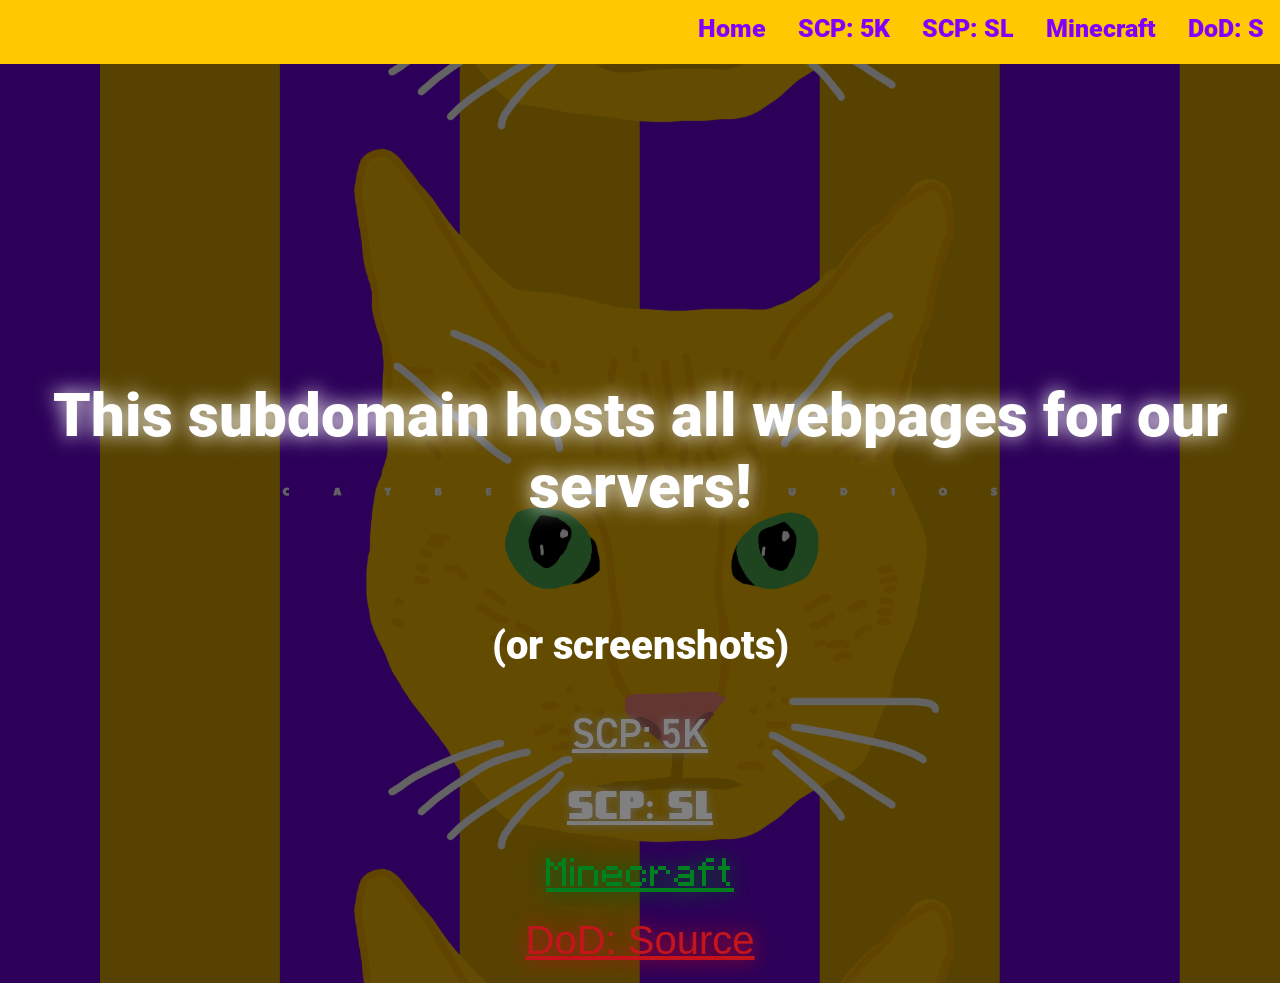
<file: index.html>
<head>
    <meta charset="utf-8" />
    <meta name="viewport" content="width=device-width, initial-scale=1" />
    <title>Servers</title>
    <link rel="icon" type="image/x-icon" href="img/ctbm/favicon.png">
    <link rel="stylesheet" href="index.css">
    <script src="/index.js"></script>
    <script src="/jquery.js"></script>
</head>
<body>
    <div id="indexdiv">
        <p class="heading" id="indexheading">This subdomain hosts all webpages for our servers!</p>
        <p>(or screenshots)</p>
        <a href="./scp5k" class="link" id="SCP5Klink">SCP: 5K</a>
        <a href="./scpsl" class="link" id="SCPSLlink">SCP: SL</a>
        <a href="./minecraft" class="link" id="MClink">Minecraft</a>
        <a href="./dods" class="link" id="DODSlink">DoD: Source</a>
    </div>
</body>
</file>
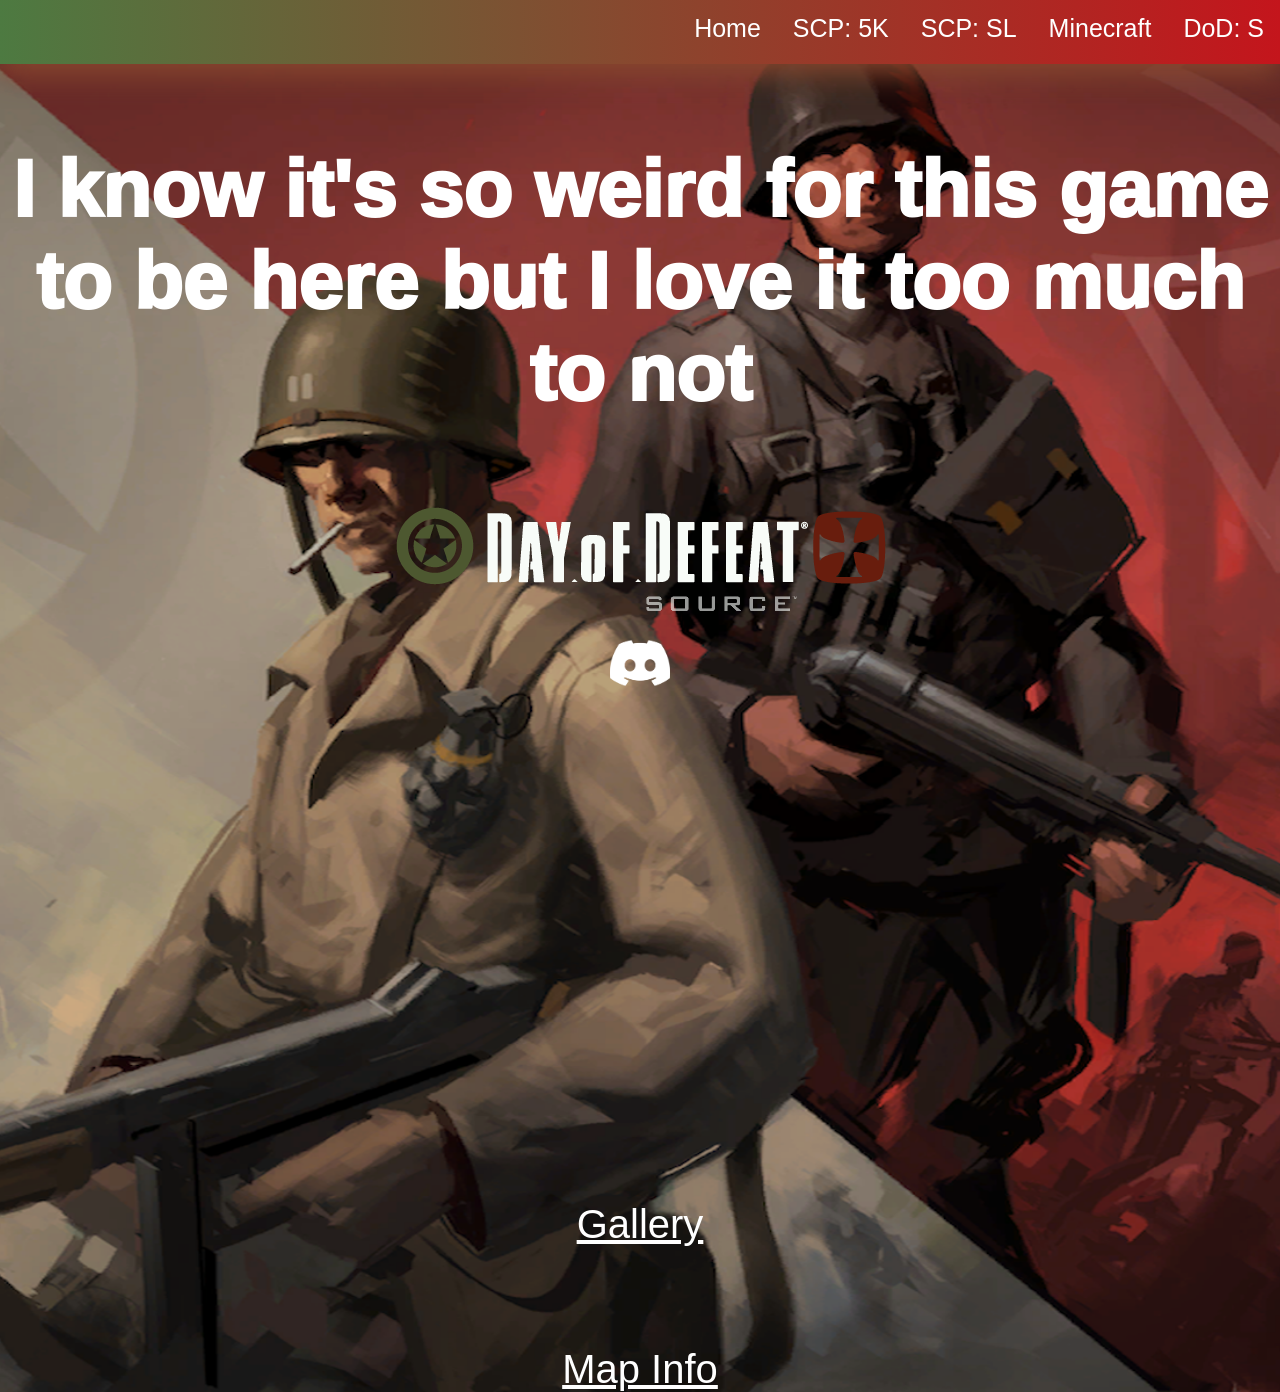
<file: dods/index.html>
<head>
    <meta charset="utf-8" />
    <meta name="viewport" content="width=device-width, initial-scale=1" />
    <title>CTBM DoD: Source - Home</title>
    <link rel="icon" type="image/x-icon" href="/img/favicon.png">
    <link rel="stylesheet" href="index.css">
    <script src="/index.js"></script>
    <script src="/jquery.js"></script>
    <meta content="https://raw.githubusercontent.com/Catbeam-Studios/servers.catbeam.net/main/dods/img/gallery/they got shovels!.jpg" property="og:image">
    <meta content="Catbeam DoD: Source" property="og:title">
    <meta content="#4D7A41" name="theme-color" data-react-helmet="true"/>
    <meta content="summary_large_image" name="twitter:card"/>
</head>
<body>
    <p class="heading">I know it's so weird for this game to be here but I love it too much to not</p>
    <img id="logo" src="img/Logo.png">

    <div class="sociallinkcontainer">
        <a class="a" target="_blank" href="https://discord.com/invite/62QBGv2Kzm">
            <img class="sociallink" src="/img/socials/Discord.png">
        </a>
    </div>
    <iframe 
        id="discordwidget" 
        src="https://discord.com/widget?id=945036989772726282&theme=dark" 
        allowtransparency="true" 
        frameborder="0" 
        sandbox="allow-popups allow-popups-to-escape-sandbox allow-same-origin allow-scripts">
    </iframe>
    <br><br><br>
    <a class="a" href="./gallery" class="heading" id="gallery">Gallery</a>
    <a class="a" href="./maps" class="heading" id="maps">Map Info</a>
</body>
</file>
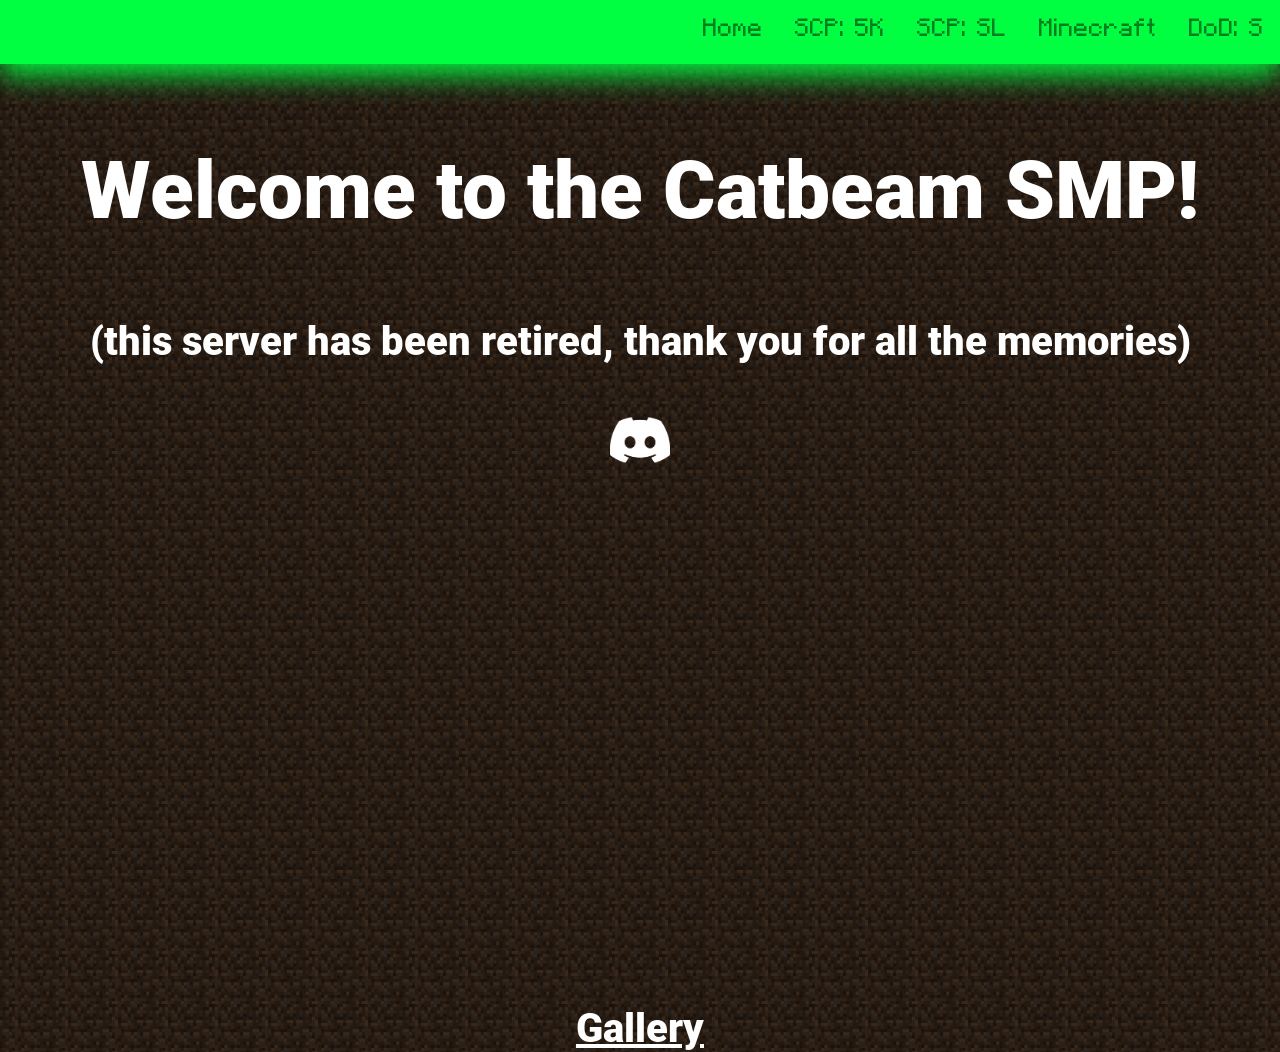
<file: minecraft/index.html>
<head>
    <meta charset="utf-8" />
    <meta name="viewport" content="width=device-width, initial-scale=1" />
    <title>Catbeam SMP - Home</title>
    <link rel="icon" type="image/x-icon" href="/img/favicon.png">
    <link rel="stylesheet" href="/minecraft/index.css">
    <script src="/index.js"></script>
    <script src="/jquery.js"></script>
    <meta content="https://raw.githubusercontent.com/Catbeam-Studios/servers.catbeam.net/main/minecraft/img/gallery/%5Bs1%5D%20the%20stringinator%209000%20iteration%202.png" property="og:image">
    <meta content="Catbeam SMP" property="og:title">
    <meta content="#00FF40" name="theme-color" data-react-helmet="true"/>
    <meta content="summary_large_image" name="twitter:card"/>
</head>
<body>
    <p class="heading">Welcome to the Catbeam SMP!</p>
    <p>(this server has been retired, thank you for all the memories)</p>

    <div class="sociallinkcontainer">
        <a class="a" target="_blank" href="https://discord.com/invite/62QBGv2Kzm">
            <img class="sociallink" src="/img/socials/Discord.png">
        </a>
    </div>
    <iframe 
        id="discordwidget" 
        src="https://discord.com/widget?id=945036989772726282&theme=dark" 
        allowtransparency="true" 
        frameborder="0" 
        sandbox="allow-popups allow-popups-to-escape-sandbox allow-same-origin allow-scripts">
    </iframe>
    <p class="heading"></p>
    <a class="a" href="./gallery" class="heading" id="gallery">Gallery</a>
</body>
</file>
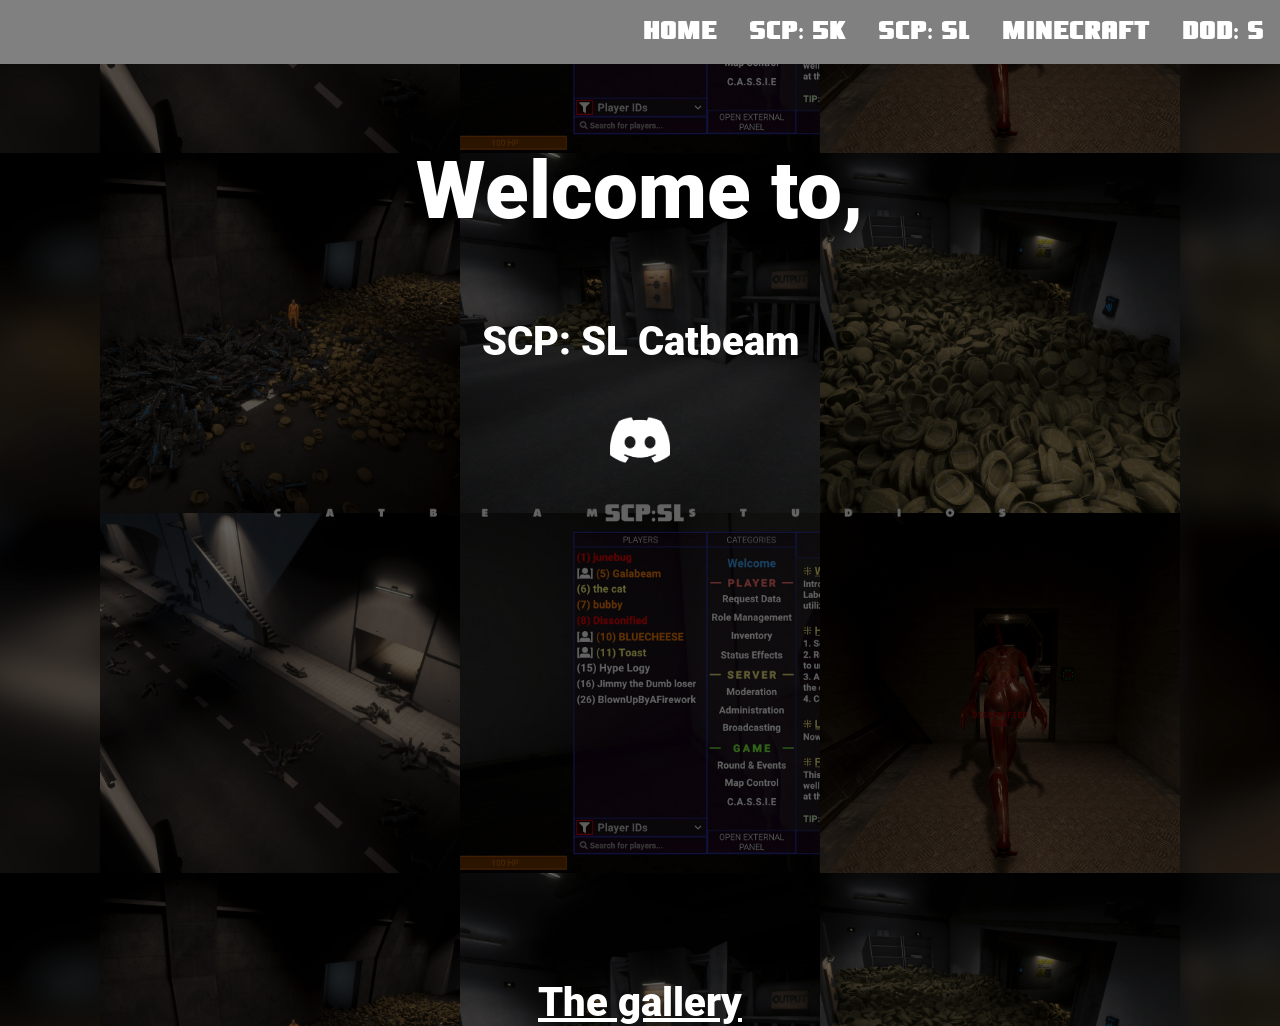
<file: scpsl/index.html>
<head>
    <meta charset="utf-8" />
    <meta name="viewport" content="width=device-width, initial-scale=1" />
    <title>CTBM SCP: SL - Home</title>
    <link rel="icon" type="image/x-icon" href="/img/favicon.png">
    <link rel="stylesheet" href="/scpsl/index.css">
    <script src="/index.js"></script>
    <script src="/jquery.js"></script>
    <meta content="https://raw.githubusercontent.com/Catbeam-Studios/servers.catbeam.net/main/scpsl/img/gallery/mf%20when.gif" property="og:image">
    <meta content="Catbeam SCP: SL" property="og:title">
    <meta content="#808080" name="theme-color" data-react-helmet="true"/>
    <meta content="summary_large_image" name="twitter:card"/>
</head>
<body>
    <p class="heading">Welcome to,</p>
    <p>SCP: SL Catbeam</p>
    <!--<div id="ipcontainer">
        <p onclick="openSCPSL()" title="This opens SCP: SL!" id="ip">scpsl.catbeam.net</p>
    </div>-->

    <div class="sociallinkcontainer">
        <a class="a" target="_blank" href="https://discord.com/invite/62QBGv2Kzm">
            <img class="sociallink" src="/img/socials/Discord.png">
        </a>
    </div>
    <iframe 
        id="discordwidget" 
        src="https://discord.com/widget?id=945036989772726282&theme=dark" 
        allowtransparency="true" 
        frameborder="0" 
        sandbox="allow-popups allow-popups-to-escape-sandbox allow-same-origin allow-scripts">
    </iframe>
    <!--<p class="heading">Testing server (everybody gets O5)</p>
    <div id="ipcontainer">
        <p onclick="openSCPSL()" style="width: 20ex;" title="This opens SCP: SL!" id="ip">scpsl.catbeam.net:6666</p>
    </div>-->
    <br><br><br>
    <a class="a" href="./gallery" class="heading" id="gallery">The gallery</a>
</body>
</file>
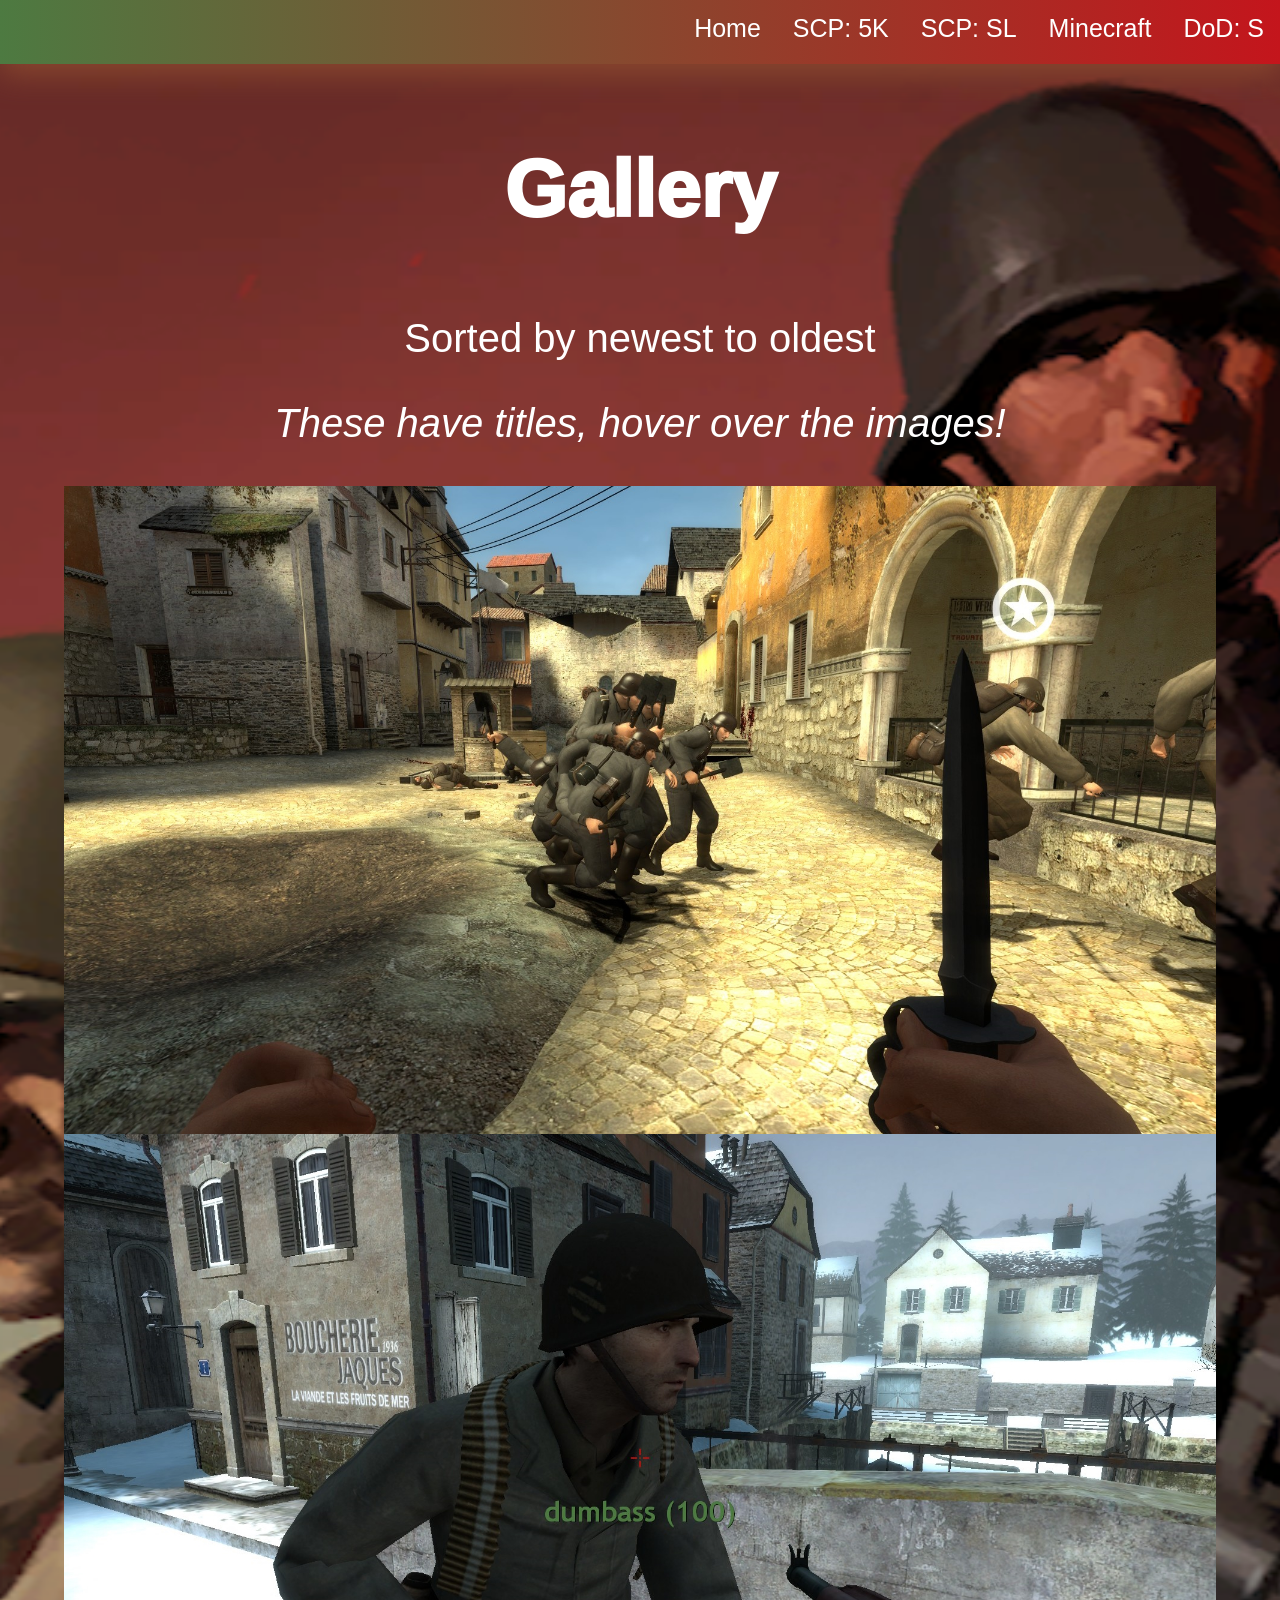
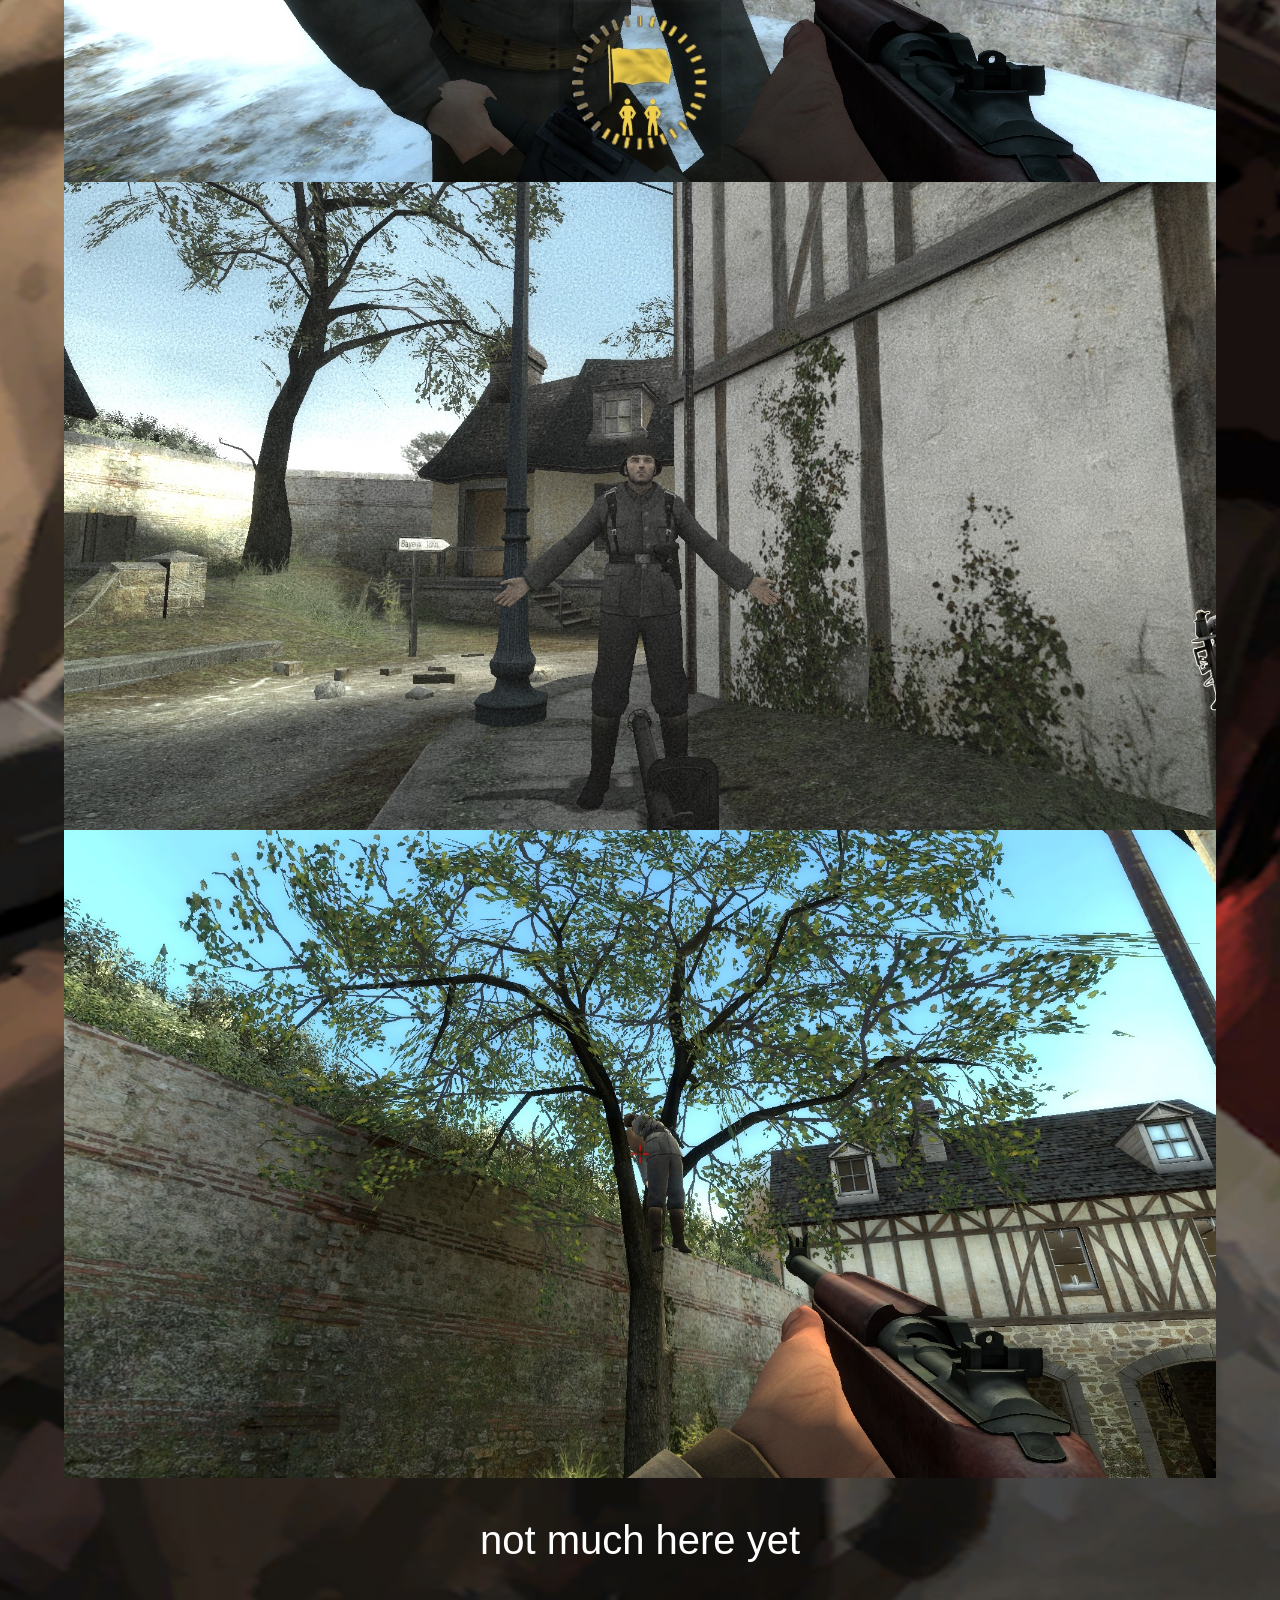
<file: dods/gallery.html>
<head>
    <meta charset="utf-8" />
    <meta name="viewport" content="width=device-width, initial-scale=1" />
    <title>CTBM DoD: Source - Gallery</title>
    <link rel="icon" type="image/x-icon" href="/img/favicon.png">
    <link rel="stylesheet" href="index.css">
    <script src="/index.js"></script>
    <script src="/jquery.js"></script>
    <meta content="https://raw.githubusercontent.com/Catbeam-Studios/servers.catbeam.net/main/dods/img/gallery/they got shovels!.jpg" property="og:image">
    <meta content="Catbeam DoD: Source" property="og:title">
    <meta content="#4D7A41" name="theme-color" data-react-helmet="true"/>
    <meta content="summary_large_image" name="twitter:card"/>
</head>
<body>
    <p class="heading">Gallery</p>
    <p>Sorted by newest to oldest</p>
    <p><i>These have titles, hover over the images!</i></p>
    <div id="galleryContainer">
        <img title="they got shovels!" class="galimg" src="img/gallery/they got shovels!.jpg">
        <img title="my buddy dumbass here" class="galimg" src="img/gallery/my buddy dumbass here.jpg">
        <img title="a-pose" class="galimg" src="img/gallery/a-pose.jpg">
        <img title="treebound" class="galimg" src="img/gallery/treebound.jpg">
    </div>
    <p>not much here yet</p>
</body>
</file>
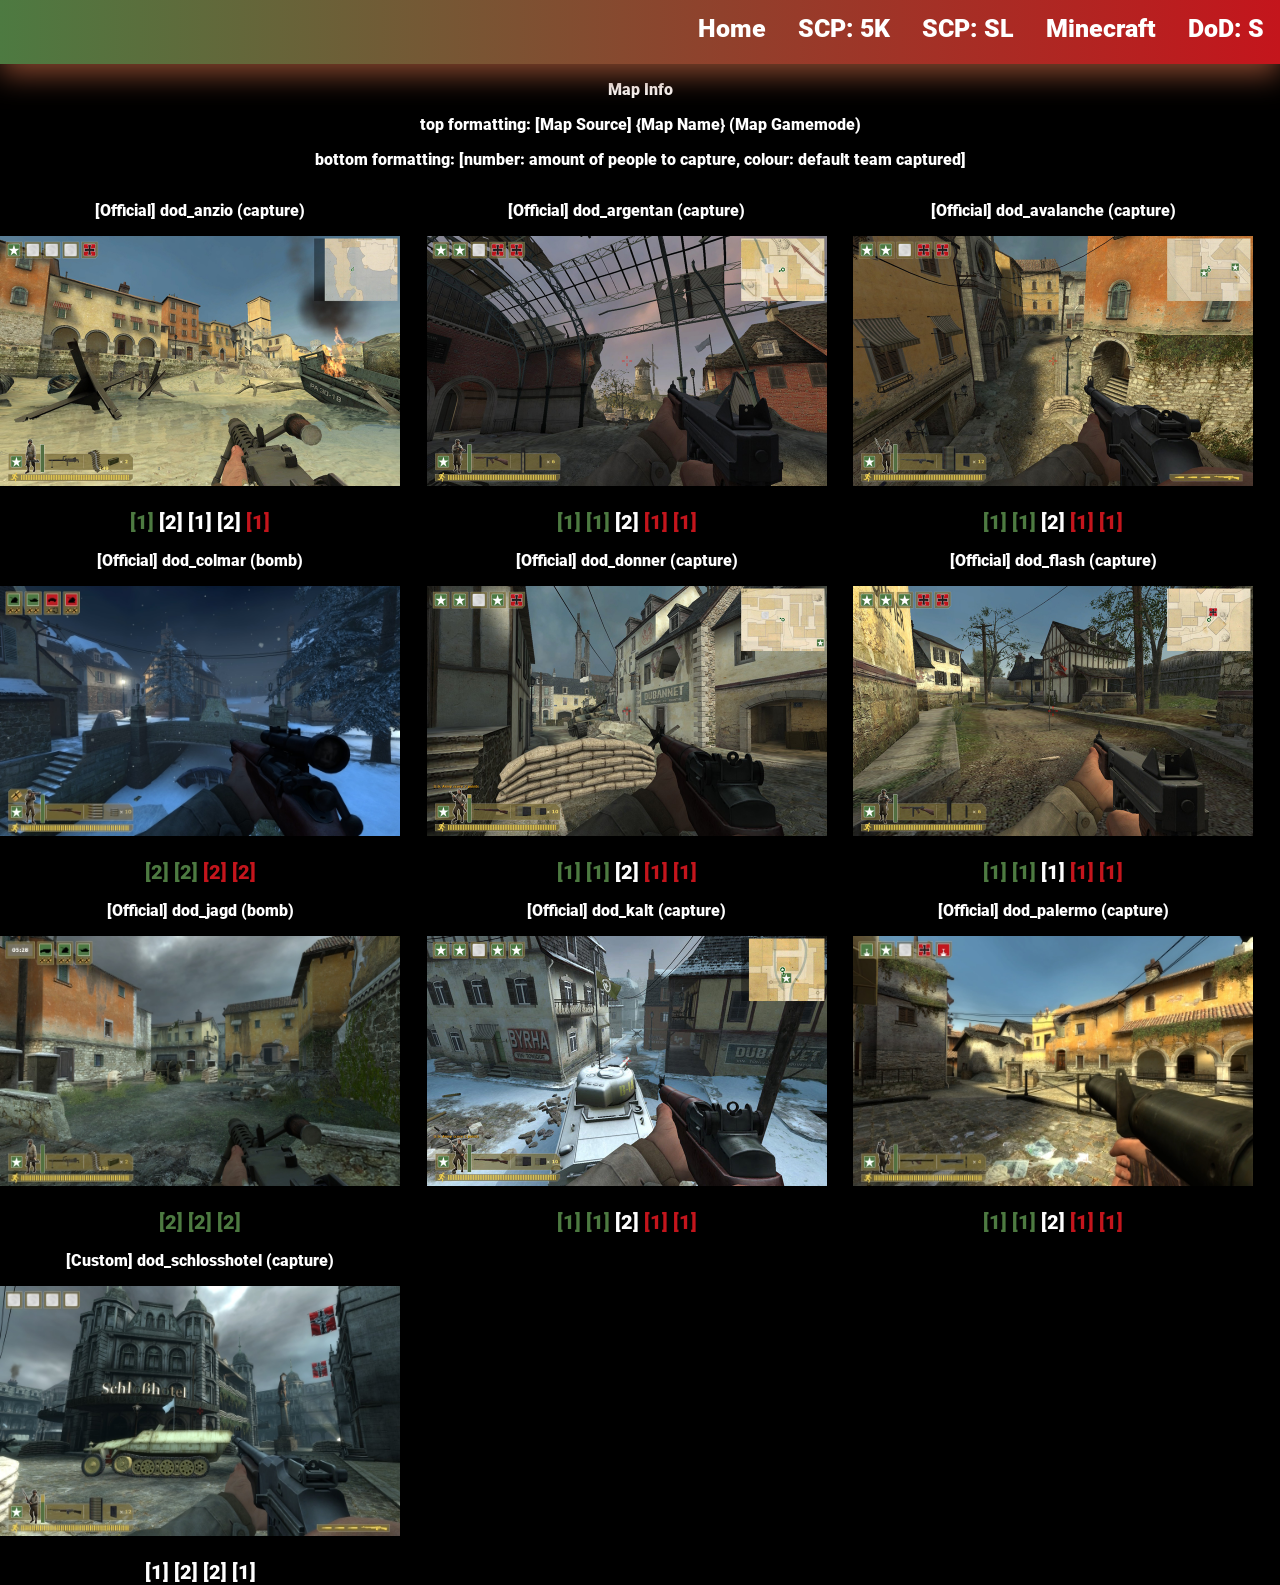
<file: dods/maps.html>
<!DOCTYPE html>
<head>
    <meta charset="utf-8">
    <meta name="viewport" content="width=device-width, initial-scale=1" />
    <title>CTBM DoD: Source - Map Info</title>
    <link rel="icon" type="image/x-icon" href="/img/favicon.png">
    <link rel="stylesheet" href="maps.css">
    <script src="/index.js"></script>
    <script src="/jquery.js"></script>
    <meta content="https://raw.githubusercontent.com/Catbeam-Studios/servers.catbeam.net/main/dods/img/gallery/they got shovels!.jpg" property="og:image">
    <meta content="Catbeam DoD: Source" property="og:title">
    <meta content="#4D7A41" name="theme-color" data-react-helmet="true"/>
    <meta content="summary_large_image" name="twitter:card"/>
</head>
<body>
    <p style="width: 100%; text-align: center;"><b>Map Info</b></p>
    <p style="width: 100%; text-align: center;">top formatting: [Map Source] {Map Name} (Map Gamemode)</p>
    <p style="width: 100%; text-align: center;">bottom formatting: [number: amount of people to capture, colour: default team captured]</p>
    <div class="gridcontainer">
        <div class="gridobject">
            <p>[Official] dod_anzio (capture)</p>
            <img src="img/maps/dod_anzio.jpg">
            <p class="poilayout">
                <span style="color:#4D7A41">[1]</span> 
                [2] [1] [2] 
                <span style="color:#C4151C">[1]</span>
            </p>
        </div class="gridobject">
        <div class="gridobject">
            <p>[Official] dod_argentan (capture)</p>
            <img src="img/maps/dod_argentan.jpg">
            <p class="poilayout">
                <span style="color:#4D7A41">[1]</span> 
                <span style="color:#4D7A41">[1]</span> 
                [2]
                <span style="color:#C4151C">[1]</span> 
                <span style="color:#C4151C">[1]</span>
            </p>
        </div>
        <div class="gridobject">
            <p>[Official] dod_avalanche (capture)</p>
            <img src="img/maps/dod_avalanche.jpg">
            <p class="poilayout">
                <span style="color:#4D7A41">[1]</span> 
                <span style="color:#4D7A41">[1]</span> 
                [2]
                <span style="color:#C4151C">[1]</span> 
                <span style="color:#C4151C">[1]</span>
            </p>
        </div>
        <div class="gridobject">
            <p>[Official] dod_colmar (bomb)</p>
            <img src="img/maps/dod_colmar.jpg">
            <p class="poilayout">
                <span style="color:#4D7A41">[2]</span> 
                <span style="color:#4D7A41">[2]</span> 
                <span style="color:#C4151C">[2]</span> 
                <span style="color:#C4151C">[2]</span>
            </p>
        </div>
        <div class="gridobject">
            <p>[Official] dod_donner (capture)</p>
            <img src="img/maps/dod_donner.jpg">
            <p class="poilayout">
                <span style="color:#4D7A41">[1]</span> 
                <span style="color:#4D7A41">[1]</span> 
                [2]
                <span style="color:#C4151C">[1]</span> 
                <span style="color:#C4151C">[1]</span>
            </p>
        </div>
        <div class="gridobject">
            <p>[Official] dod_flash (capture)</p>
            <img src="img/maps/dod_flash.jpg">
            <p class="poilayout">
                <span style="color:#4D7A41">[1]</span> 
                <span style="color:#4D7A41">[1]</span> 
                [1]
                <span style="color:#C4151C">[1]</span> 
                <span style="color:#C4151C">[1]</span>
            </p>
        </div>
        <div class="gridobject">
            <p>[Official] dod_jagd (bomb)</p>
            <img src="img/maps/dod_jagd.jpg">
            <p class="poilayout">
                <span style="color:#4D7A41">[2]</span> 
                <span style="color:#4D7A41">[2]</span> 
                <span style="color:#4D7A41">[2]</span>
            </p>
        </div>
        <div class="gridobject">
            <p>[Official] dod_kalt (capture)</p>
            <img src="img/maps/dod_kalt.jpg">
            <p class="poilayout">
                <span style="color:#4D7A41">[1]</span> 
                <span style="color:#4D7A41">[1]</span> 
                [2]
                <span style="color:#C4151C">[1]</span> 
                <span style="color:#C4151C">[1]</span>
            </p>
        </div>
        <div class="gridobject">
            <p>[Official] dod_palermo (capture)</p>
            <img src="img/maps/dod_palermo.jpg">
            <p class="poilayout">
                <span style="color:#4D7A41">[1]</span> 
                <span style="color:#4D7A41">[1]</span> 
                [2]
                <span style="color:#C4151C">[1]</span> 
                <span style="color:#C4151C">[1]</span>
            </p>
        </div>
        <div class="gridobject">
            <p>[Custom] dod_schlosshotel (capture)</p>
            <img src="img/maps/dod_schlosshotel.jpg">
            <p class="poilayout">
                [1] [2] [2] [1]
            </p>
        </div>
    </div>
</body>
</file>
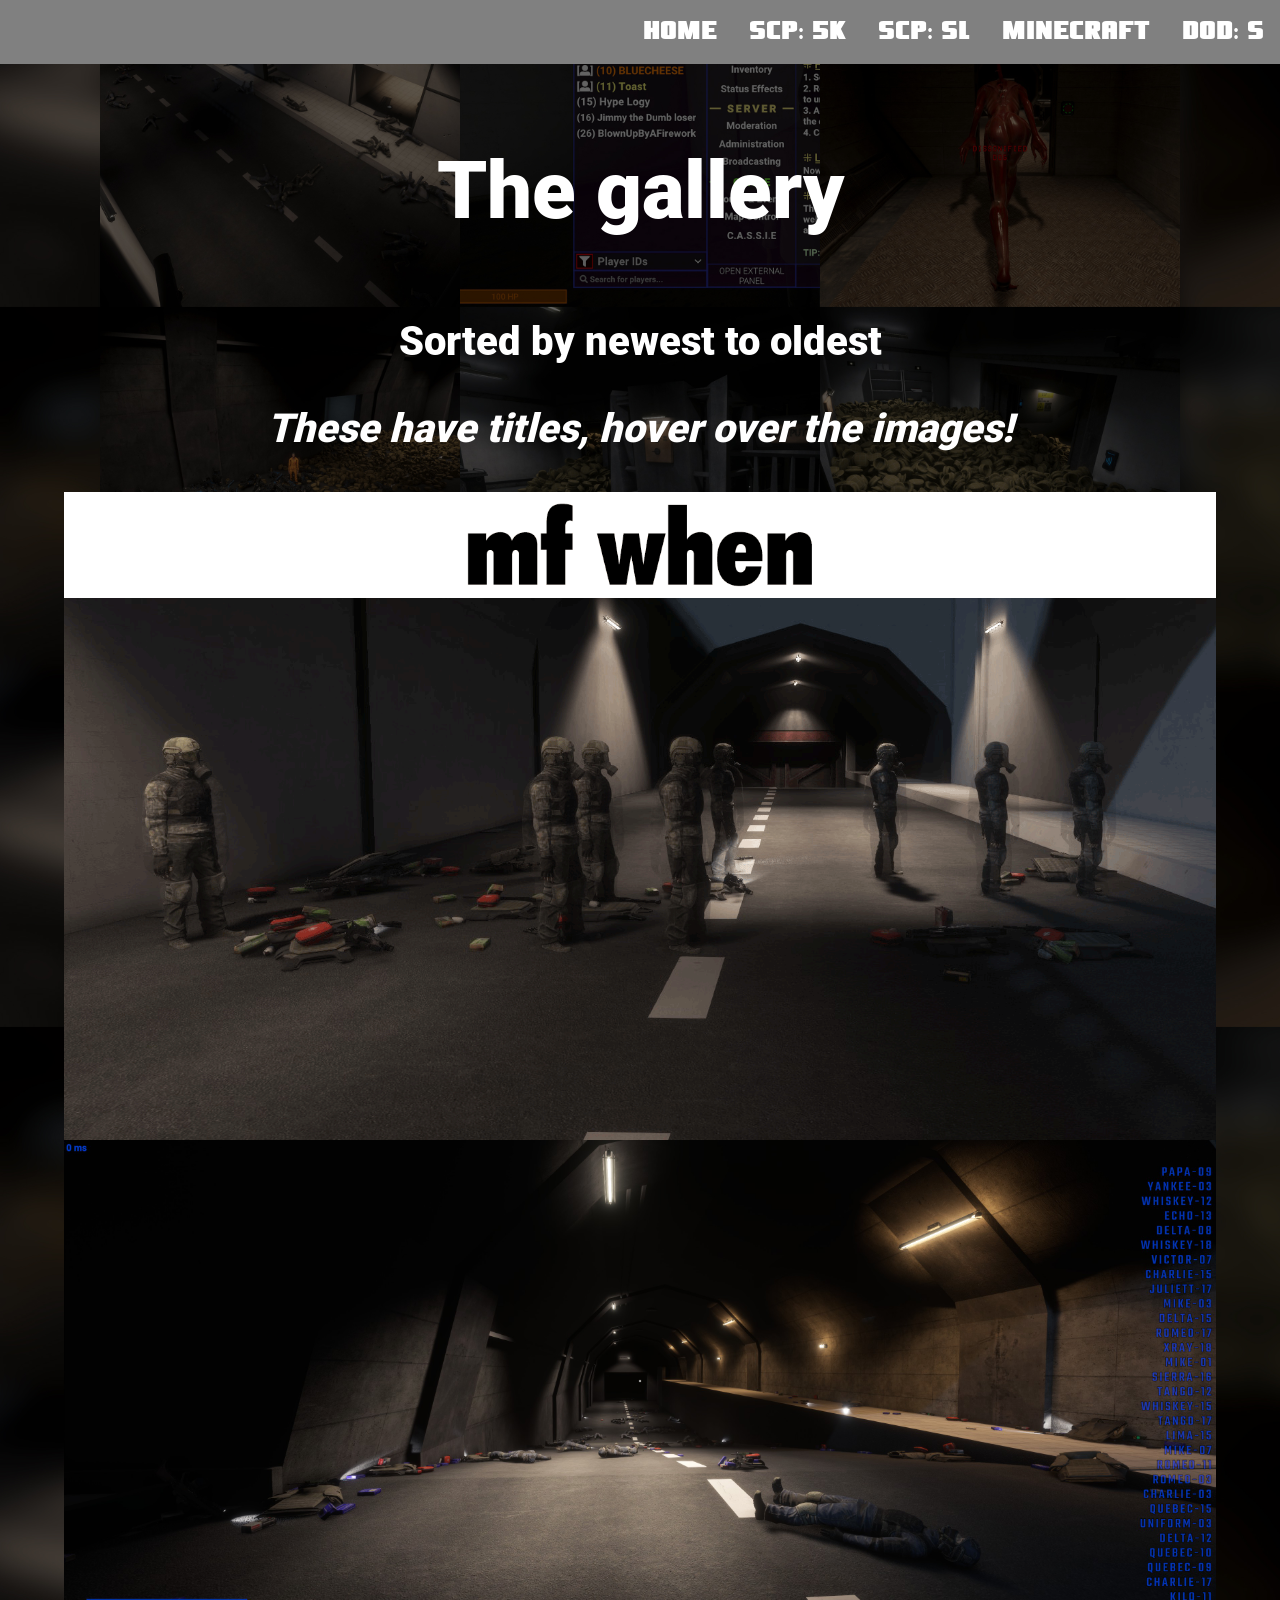
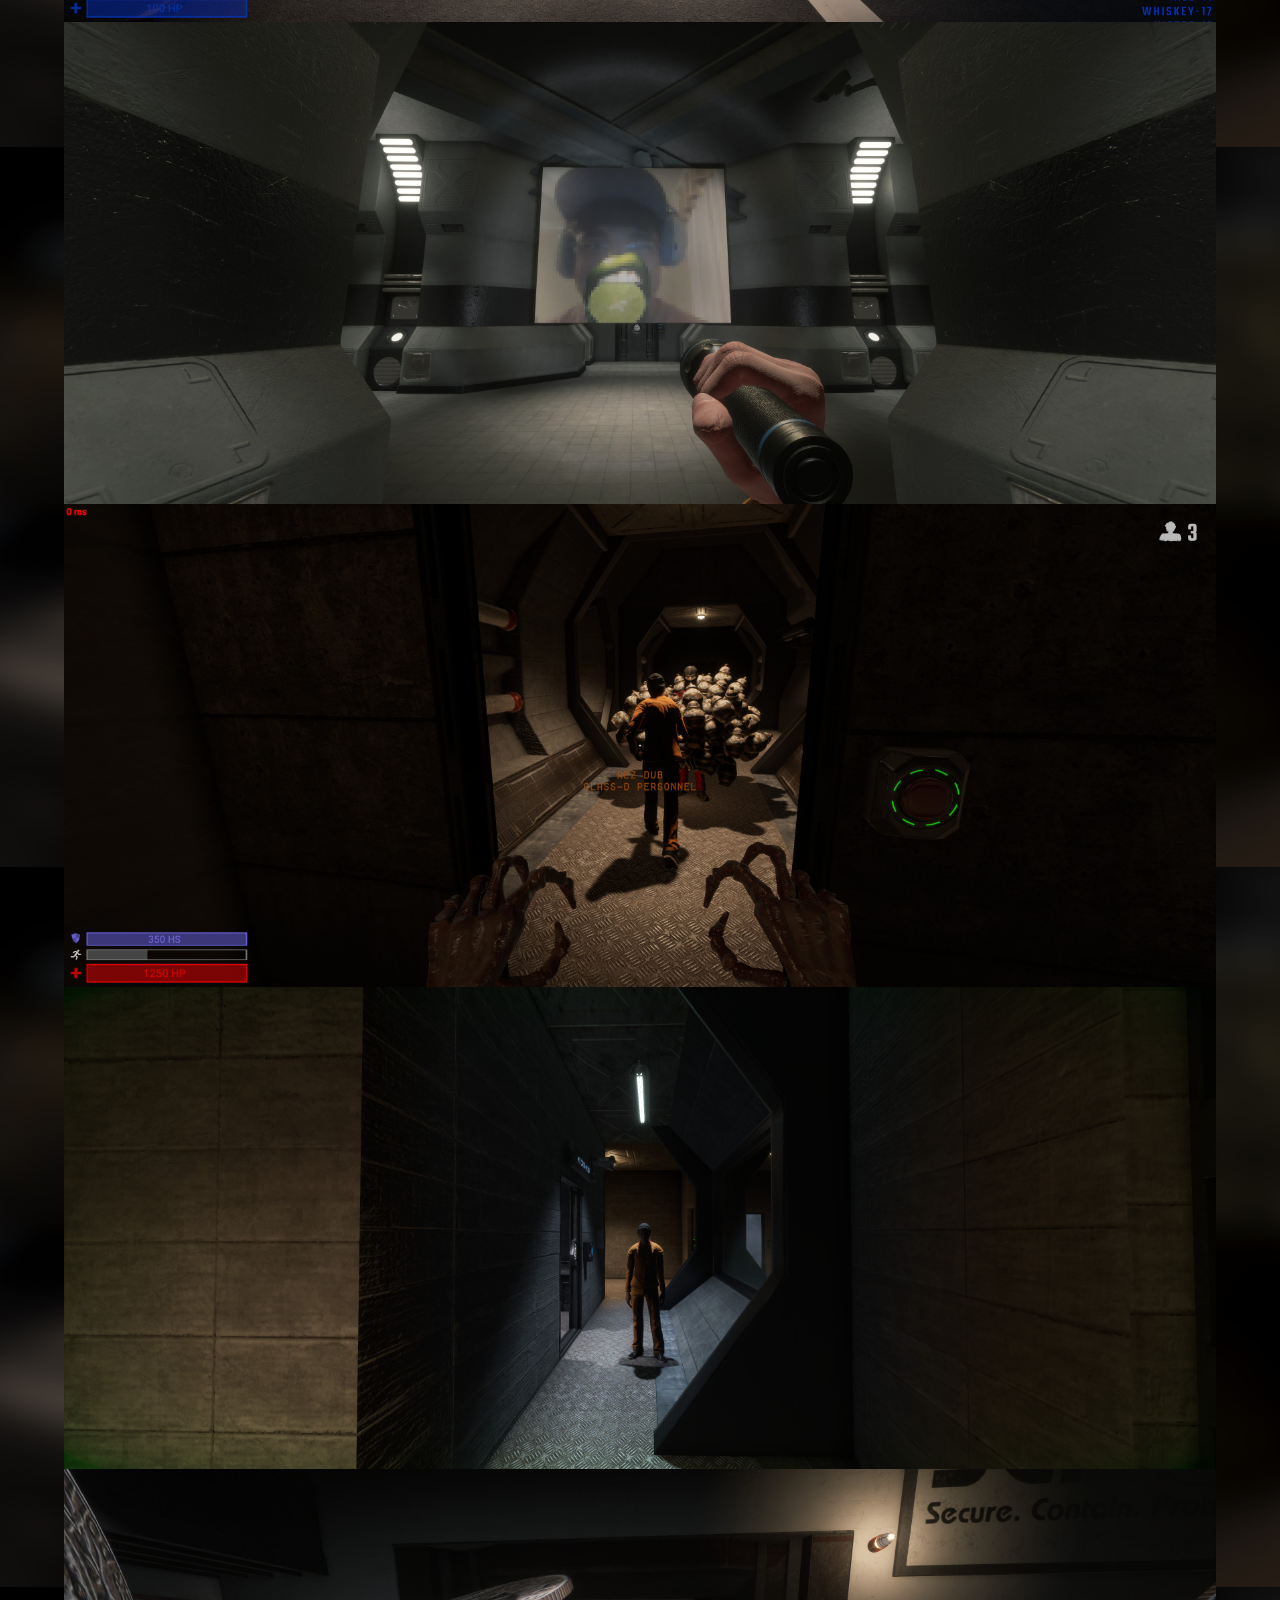
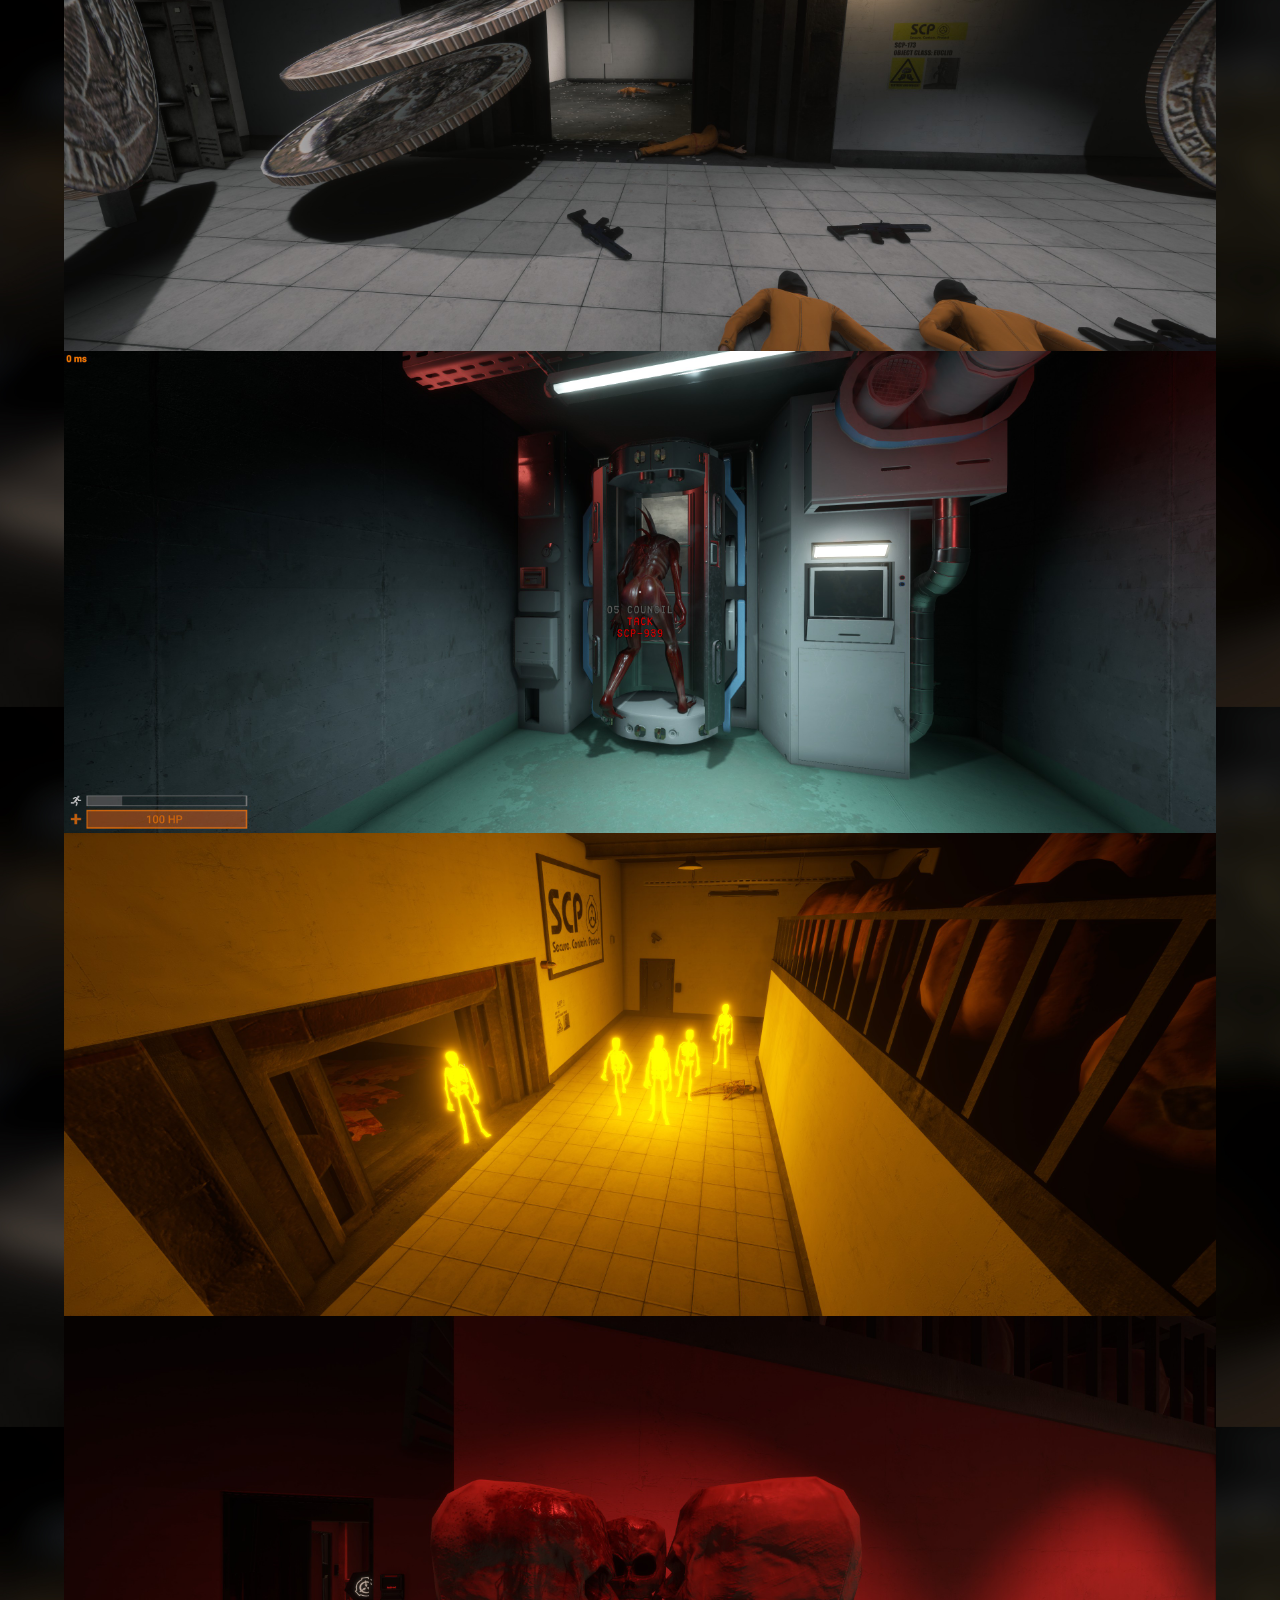
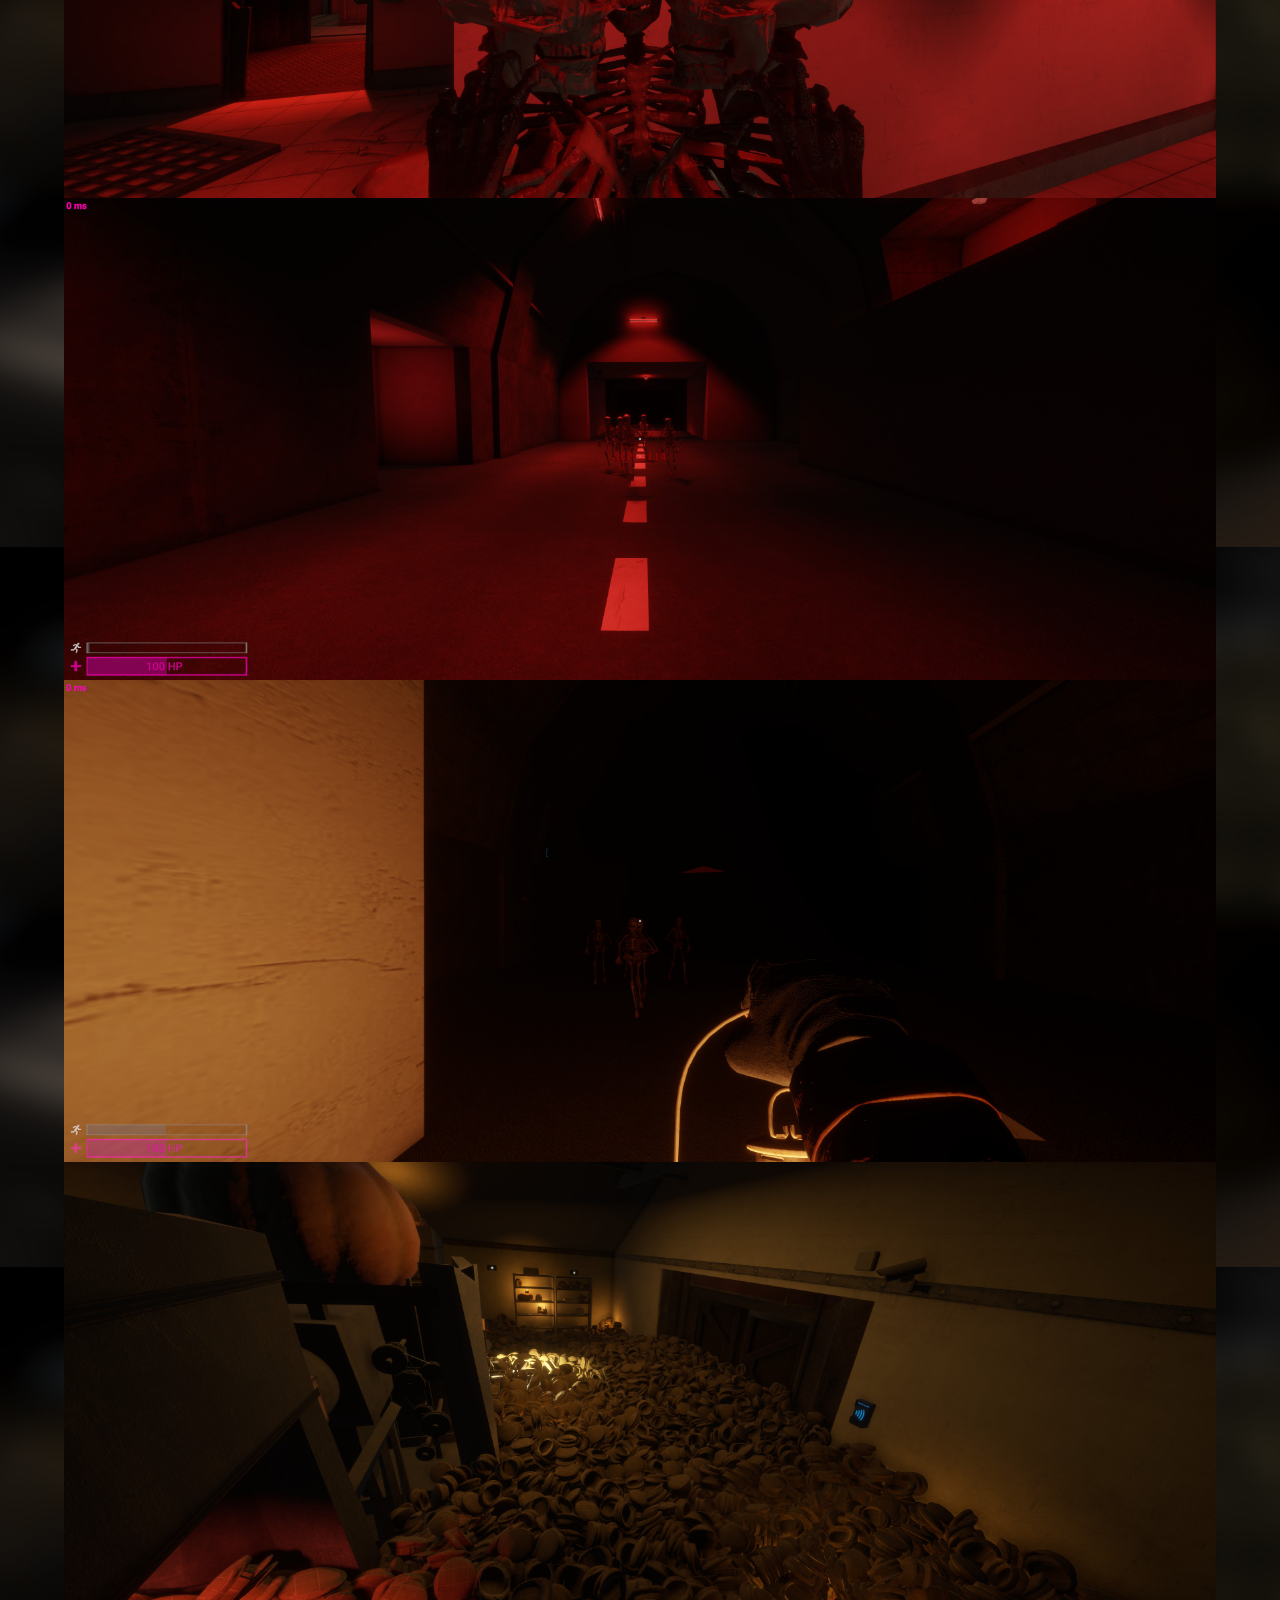
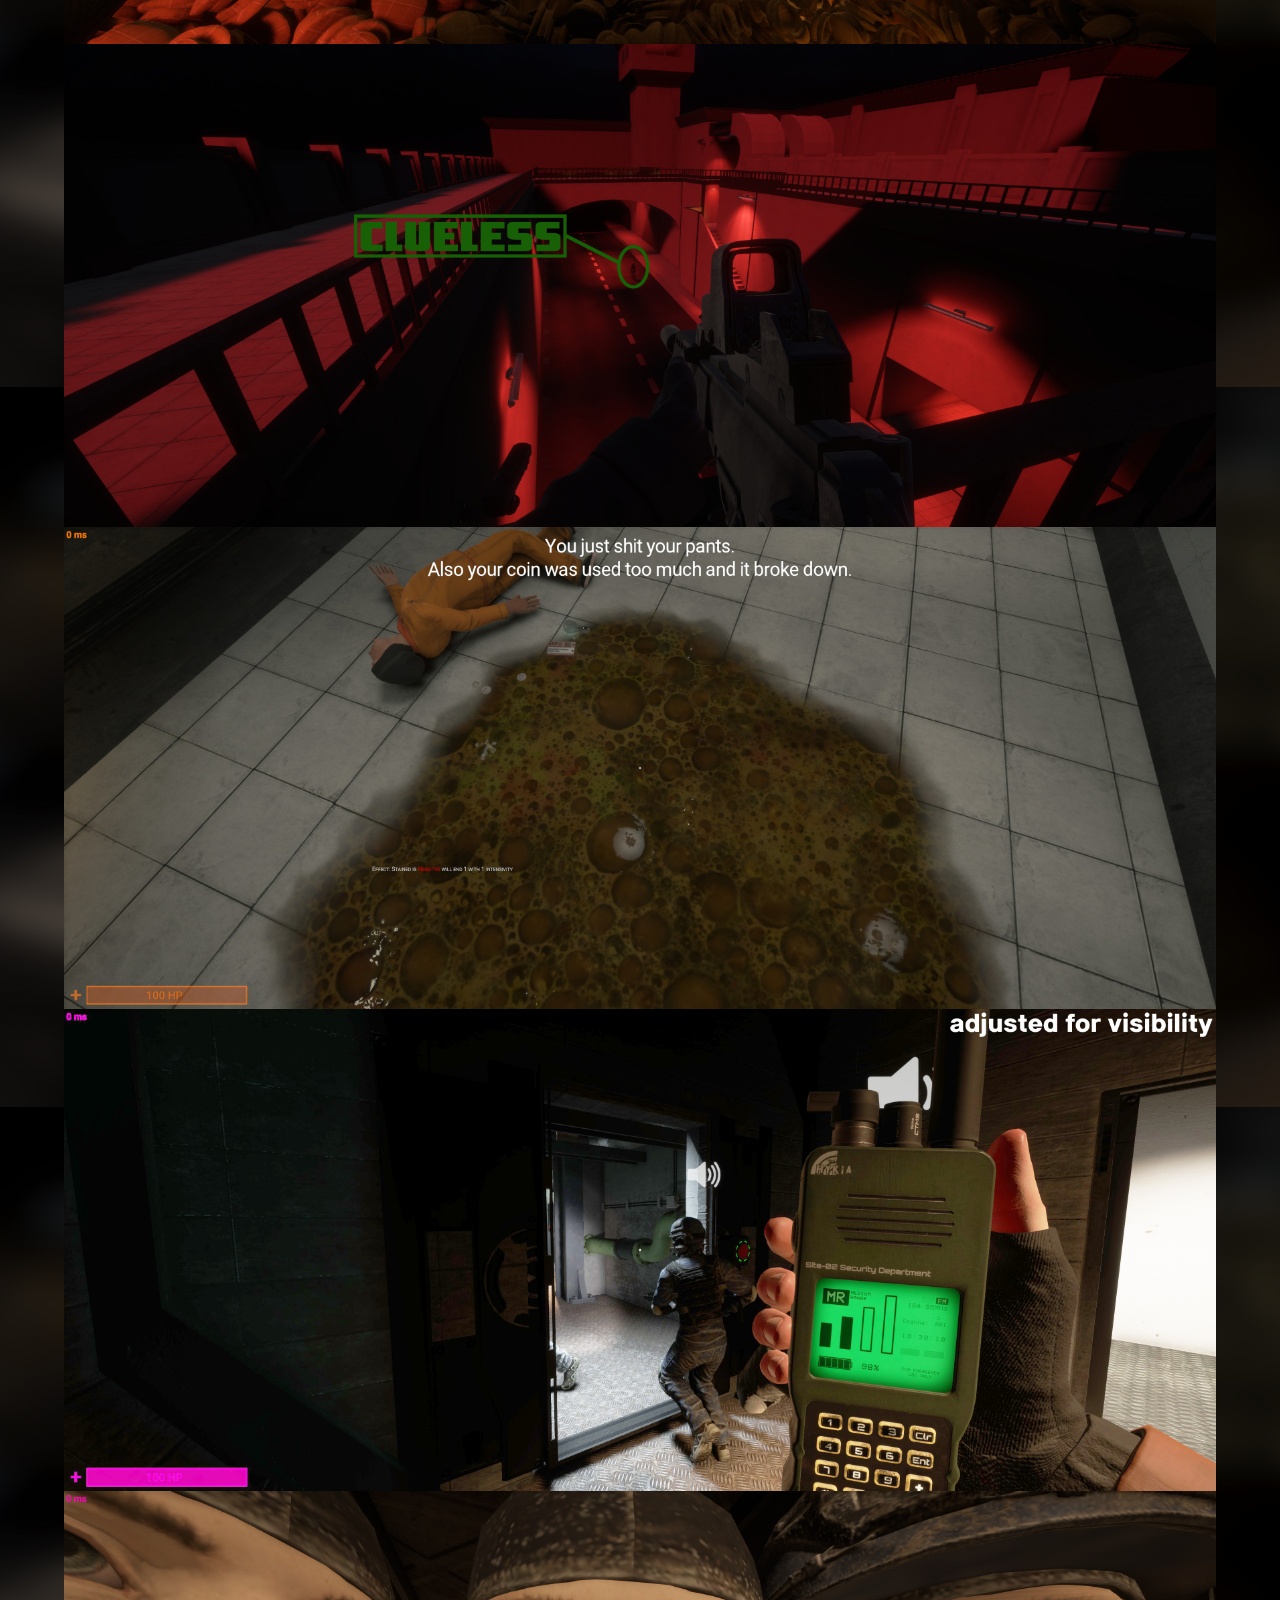
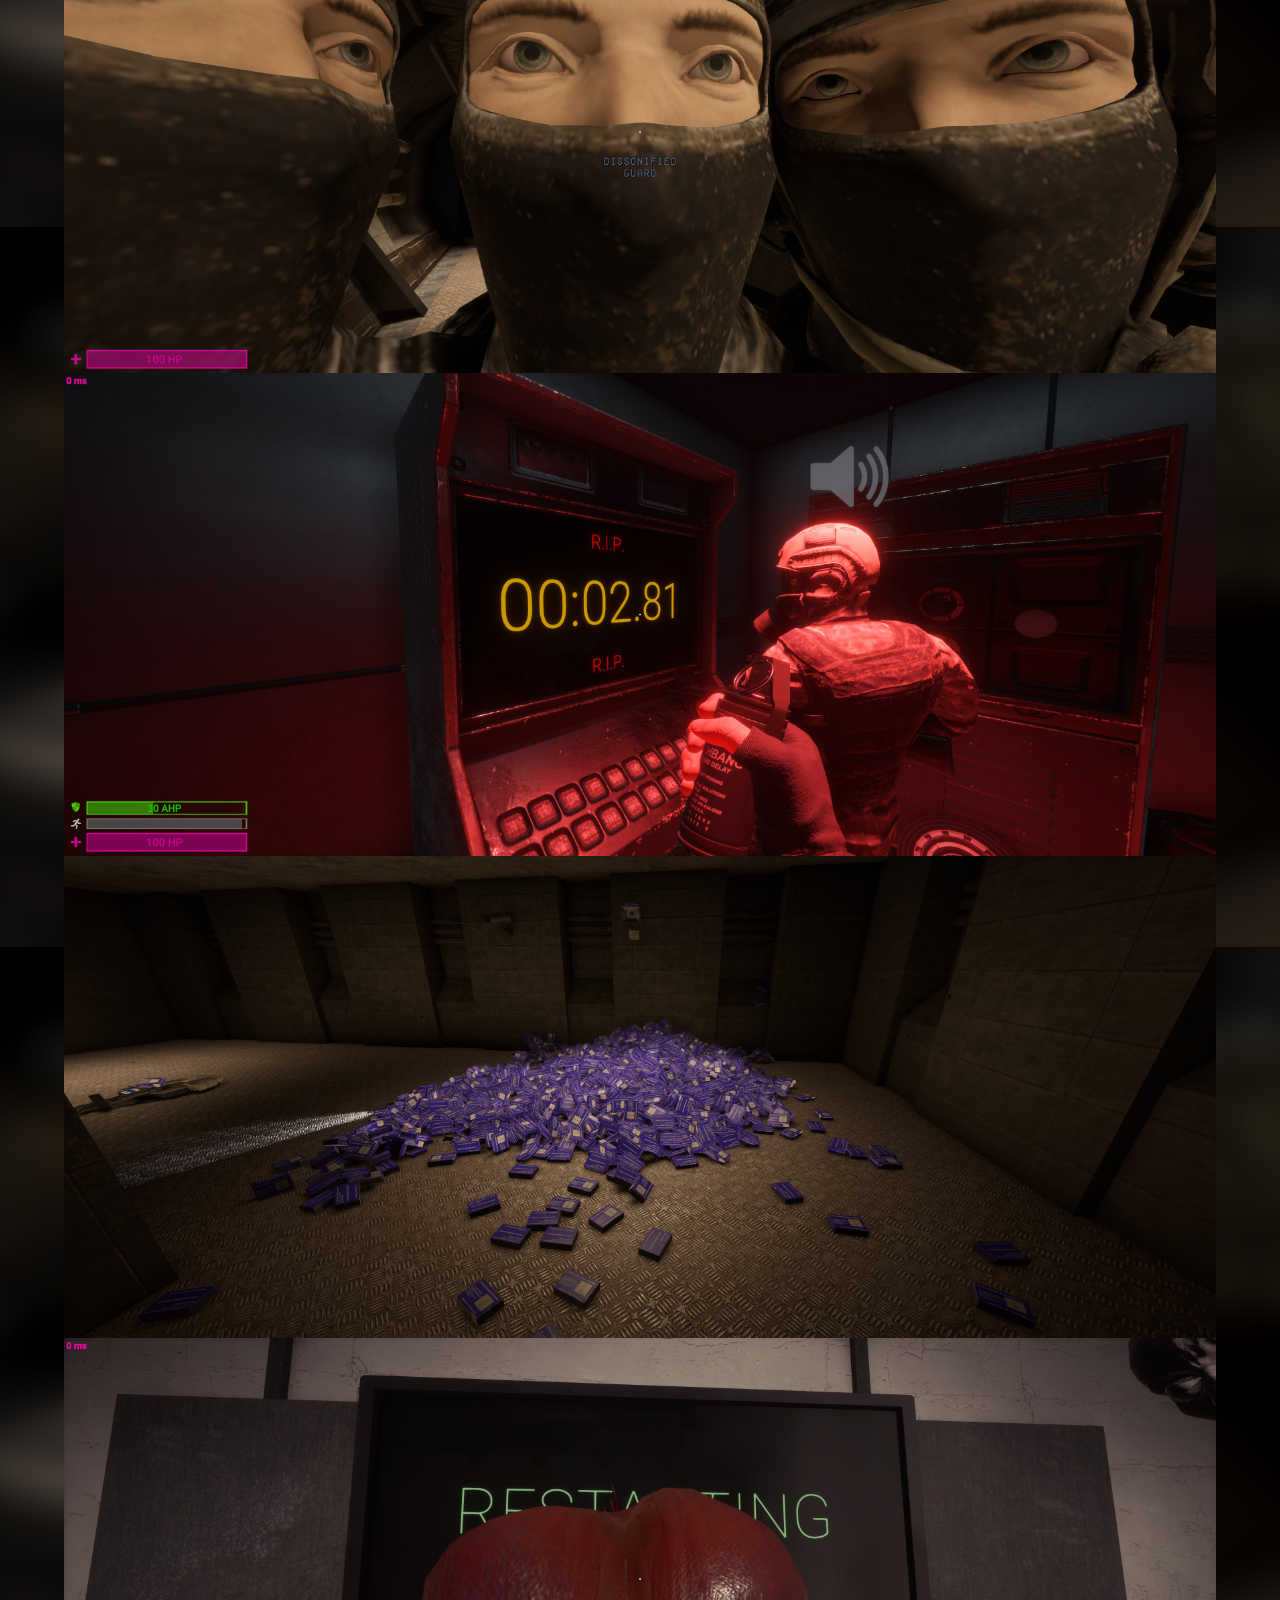
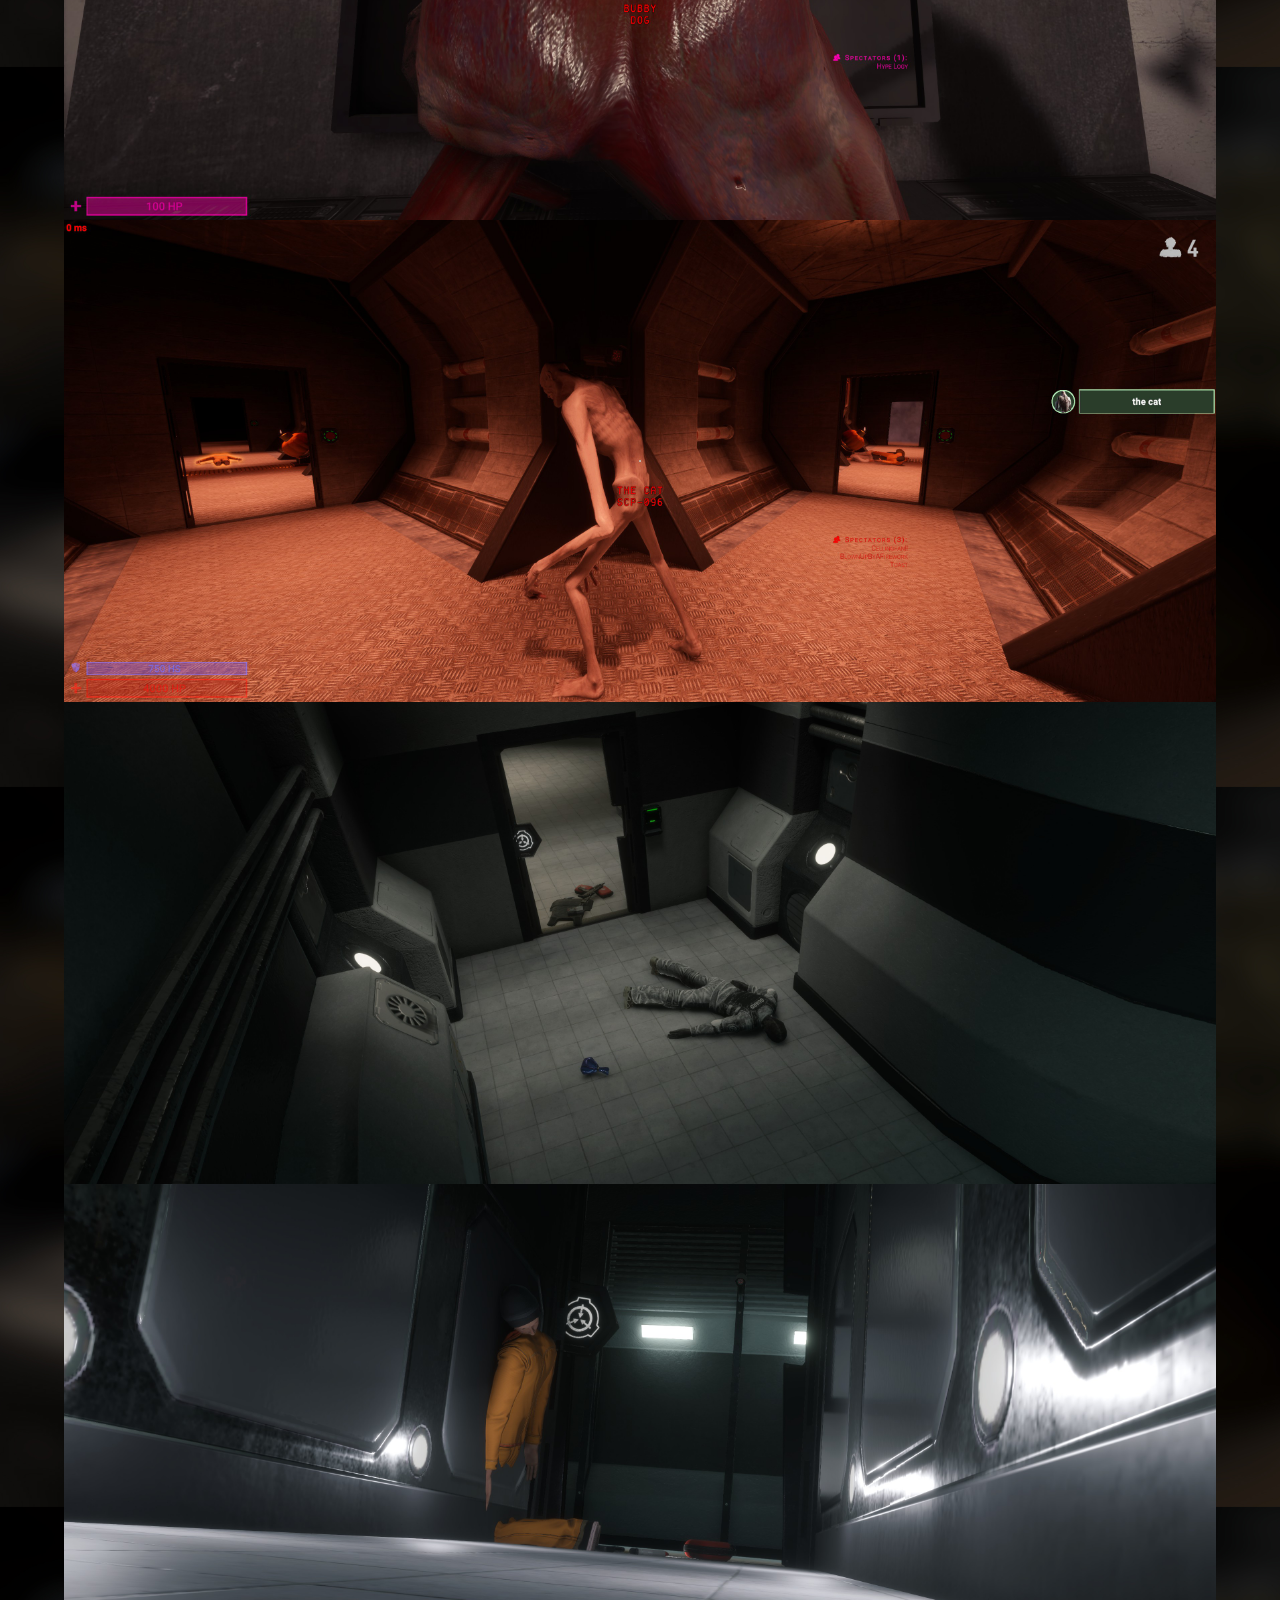
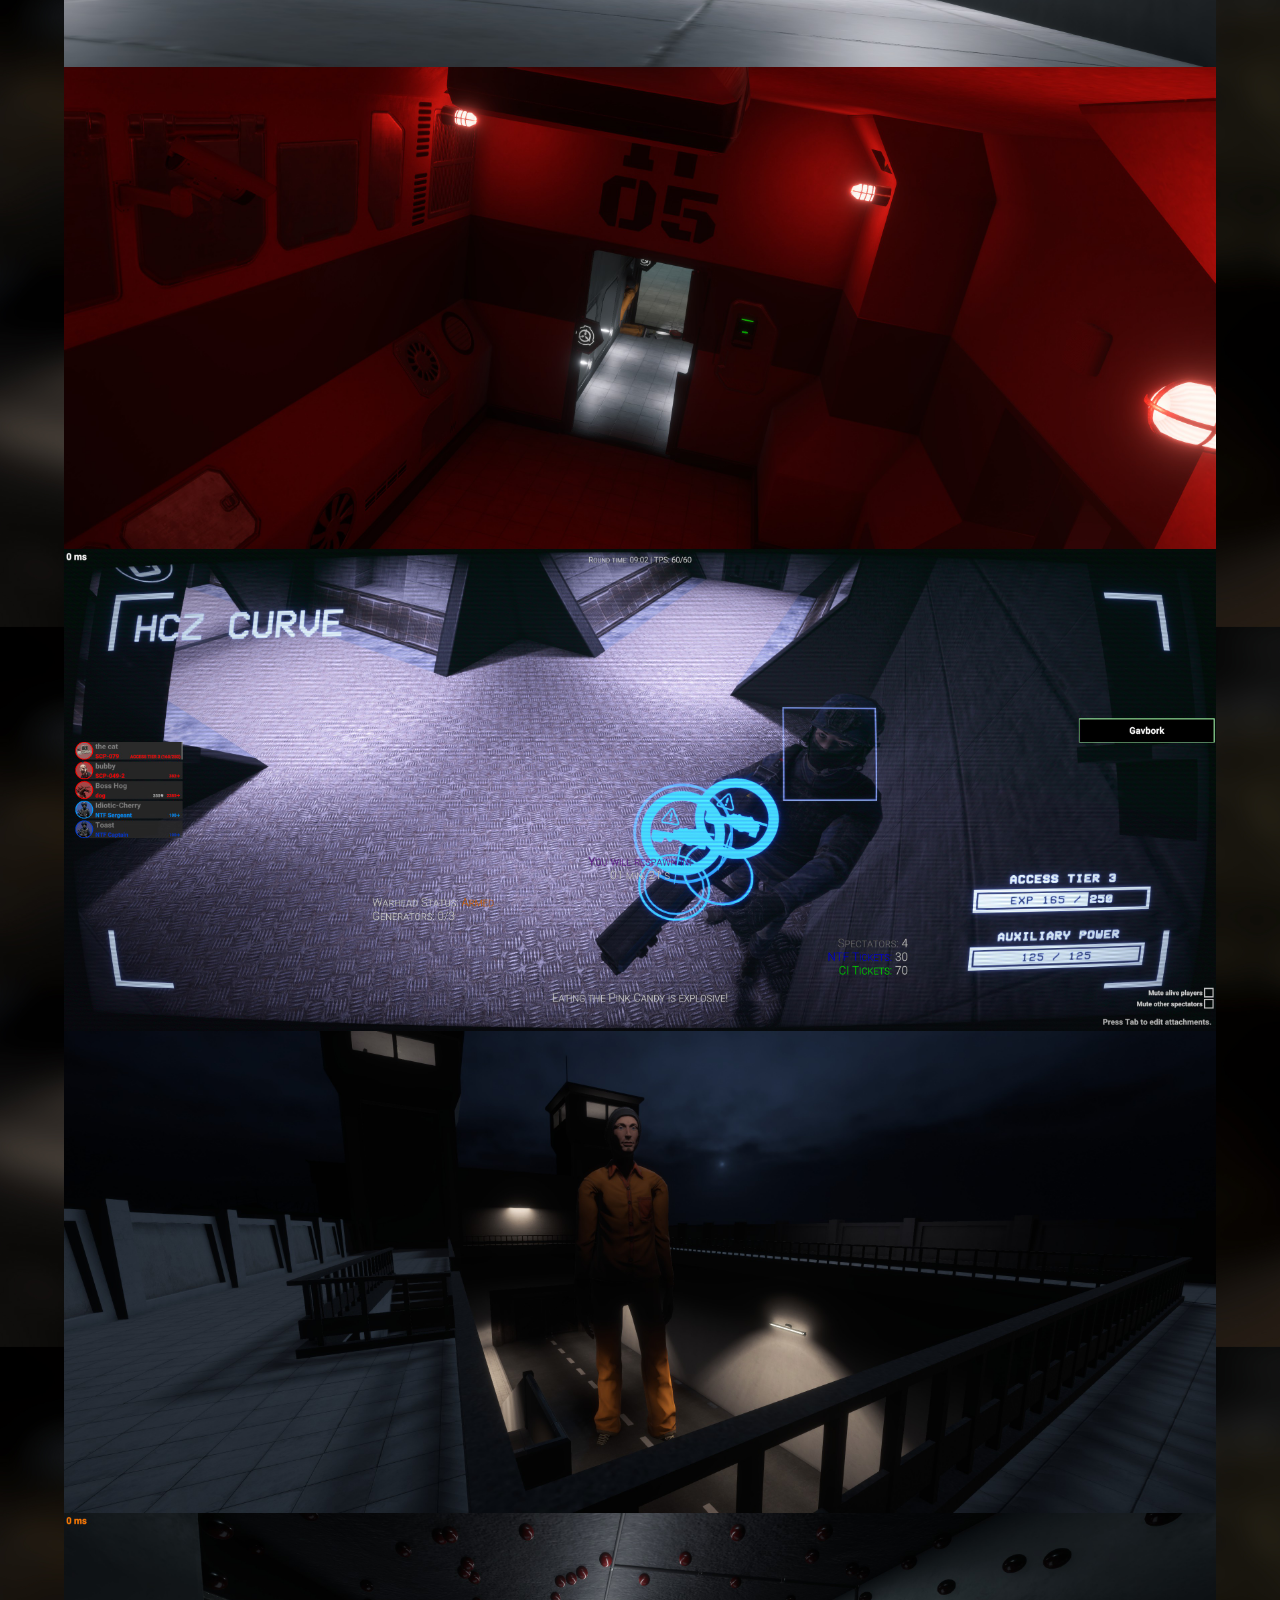
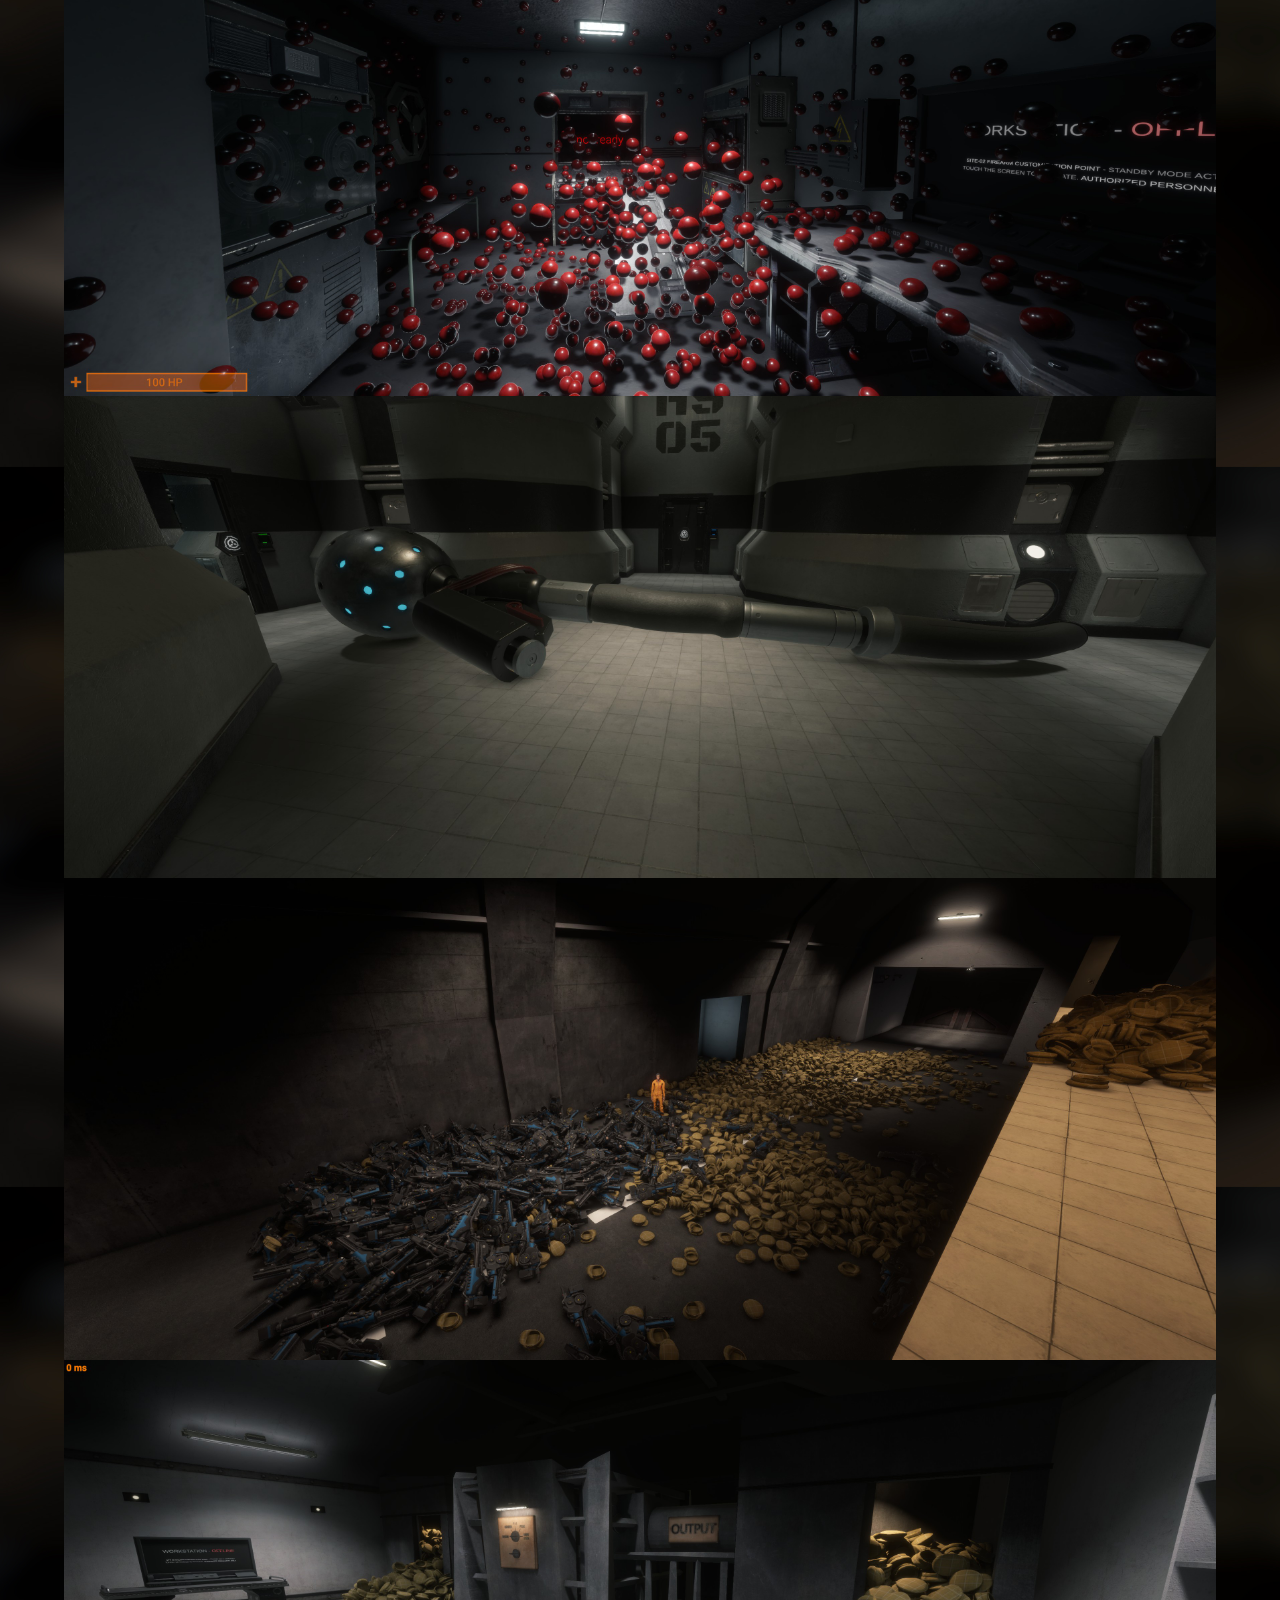
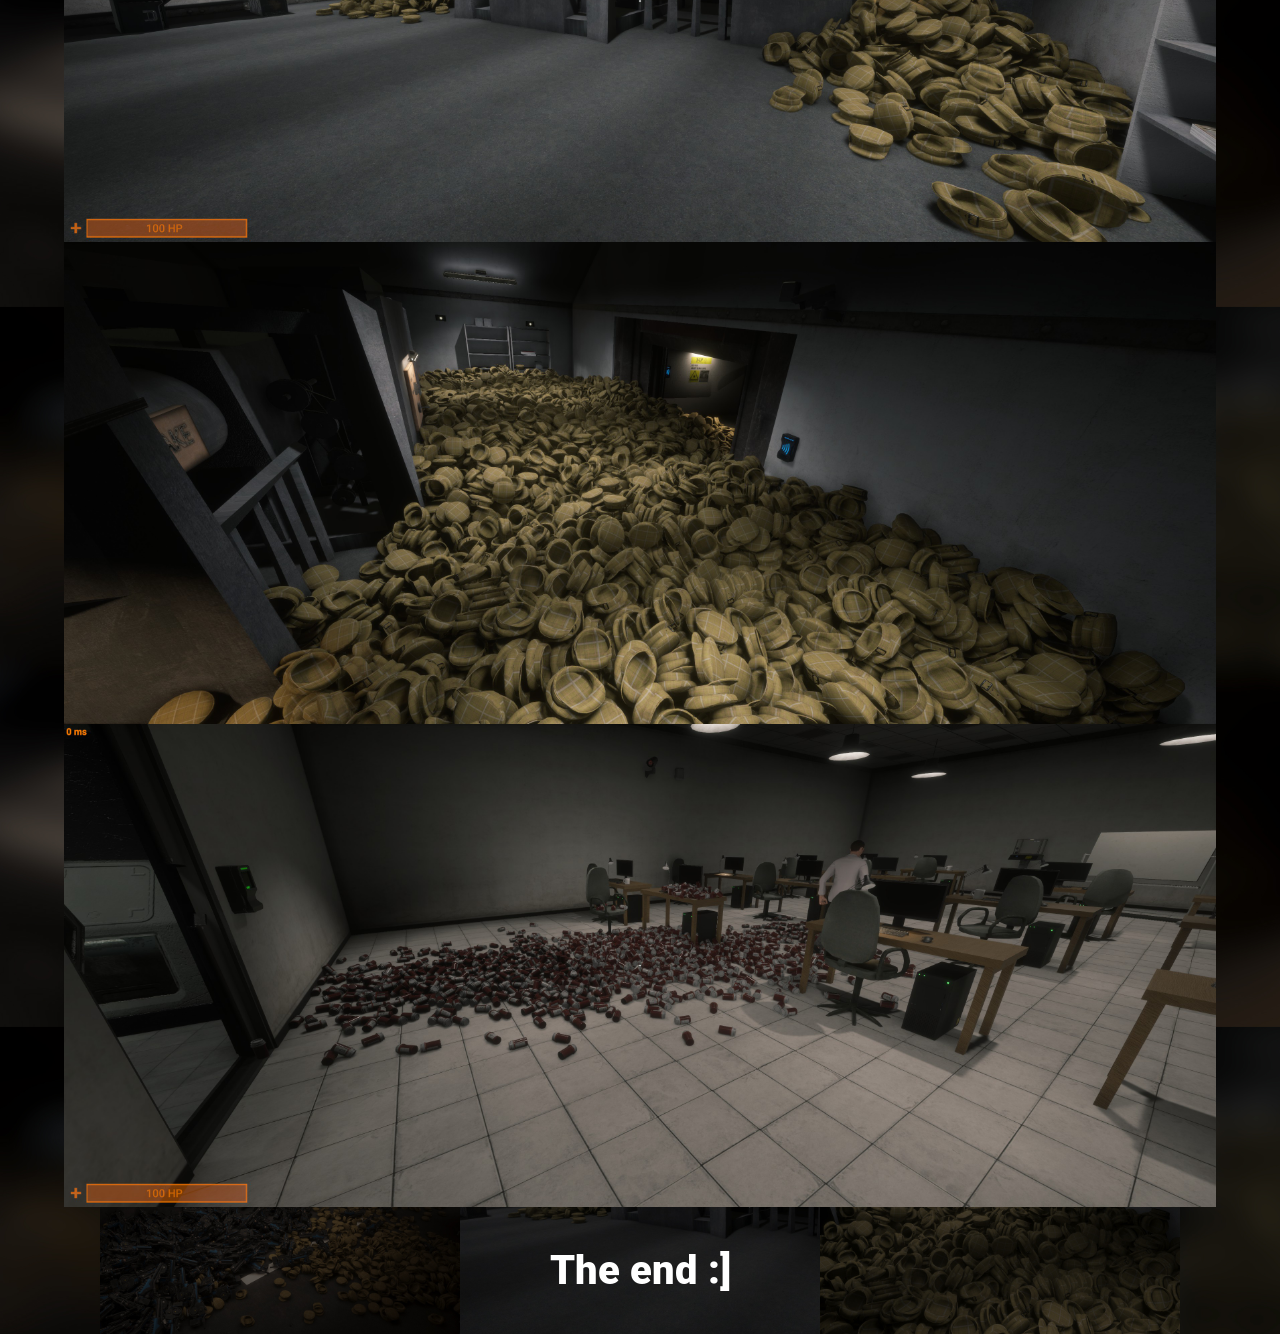
<file: scpsl/gallery.html>
<head>
    <meta charset="utf-8" />
    <meta name="viewport" content="width=device-width, initial-scale=1" />
    <title>CTBM SCP: SL - The gallery</title>
    <link rel="icon" type="image/x-icon" href="/img/favicon.png">
    <link rel="stylesheet" href="/scpsl/index.css">
    <script src="/index.js"></script>
    <script src="/jquery.js"></script>
    <meta content="https://raw.githubusercontent.com/Catbeam-Studios/servers.catbeam.net/main/scpsl/img/gallery/mf%20when.gif" property="og:image">
    <meta content="Catbeam SCP: SL" property="og:title">
    <meta content="#808080" name="theme-color" data-react-helmet="true"/>
    <meta content="summary_large_image" name="twitter:card"/>
</head>
<body>
    <p class="heading">The gallery</p>
    <p>Sorted by newest to oldest</p>
    <p><i>These have titles, hover over the images!</i></p>
    <div id="galleryContainer">
        <img title="mf when" class="galimg" src="img/gallery/mf when.gif">
        <img title="the battlefield" class="galimg" src="img/gallery/the battlefield.jpg">
        <img title="cj natty lip" class="galimg" src="img/gallery/cj natty lip.jpg">
        <img title="R.I.P." class="galimg" src="img/gallery/R.I.P..jpg">
        <img title="he's just standing there" class="galimg" src="img/gallery/he's just standing there.jpg">
        <img title="what is even happening" class="galimg" src="img/gallery/what is even happening.jpg">
        <img title="bro's gone" class="galimg" src="img/gallery/bro's gone.jpg">
        <img title="the glowers" class="galimg" src="img/gallery/the glowers.jpg">
        <img title="you may kiss the bride" class="galimg" src="img/gallery/you may kiss the bride.jpg">
        <img title="they're coming" class="galimg" src="img/gallery/they're coming.jpg">
        <img title="they're coming (amnesia edition)" class="galimg" src="img/gallery/they're coming (amnesia edition).jpg">
        <img title="overflown (halloween edition)" class="galimg" src="img/gallery/overflown (halloween edition).jpg">
        <img title="what is bro doing" class="galimg" src="img/gallery/what is bro doing.jpg">
        <img title="shitted my pants" class="galimg" src="img/gallery/shitted my pants.jpg">
        <img title="the door go through the wall" class="galimg" src="img/gallery/the door go through the wall.jpg">
        <img title="what the fridge did I return to" class="galimg" src="img/gallery/what the fridge did I return to.jpg">
        <img title="it's joever" class="galimg" src="img/gallery/it's joever.jpg">
        <img title="I need moar boolets" class="galimg" src="img/gallery/I need moar boolets.jpg">
        <img title="I am trying to broadcast" class="galimg" src="img/gallery/I am trying to broadcast.jpg">
        <img title="the d-class to to left" class="galimg" src="img/gallery/the d-class to to left.jpg">
        <img title="cinematic screenshot 2" class="galimg" src="img/gallery/cinematic screenshot 2.jpg">
        <img title="cinematic screenshot 1.1" class="galimg" src="img/gallery/cinematic screenshot 1.1.jpg">
        <img title="cinematic screenshot 1" class="galimg" src="img/gallery/cinematic screenshot 1.jpg">
        <img title="I think he has the Micro H.I.V." class="galimg" src="img/gallery/I think he has the Micro H.I.V..jpg">
        <img title="D-Class" class="galimg" src="img/gallery/D-Class.jpg">
        <img title="ball" class="galimg" src="img/gallery/ball.jpg">
        <img title="I dropped my controller" class="galimg" src="img/gallery/I dropped my controller.jpg">
        <img title="richest d-class alive" class="galimg" src="img/gallery/richest d-class alive.jpg">
        <img title="overflow" class="galimg" src="img/gallery/overflow.jpg">
        <img title="overflown" class="galimg" src="img/gallery/overflown.jpg">
        <img title="I don't have SCP-500 what do you mean" class="galimg" src="img/gallery/I don't have SCP-500 what do you mean.jpg">
    </div>
    <p>The end :]</p>
</body>
</file>
<file: index.css>
@font-face {
    font-family: "DIN 2014 Demi";
    src: url("fnt/DIN2014Demi.otf");
}
@font-face {
    font-family: "Olivers Barney";
    src: url("fnt/OliversBarney.ttf");
}
@font-face {
    font-family: "Minecraft";
    src: url("fnt/Minecraft.otf");
}
@font-face {
    font-family: Roboto;
    src: url("fnt/Roboto.ttf");
}
:root {
    --main-color: rgb(255,200,0);
    --main-font: Roboto;
    --pri: rgba(255,200,0,0.7);
    --main-color-bg: rgb(128,100,0);
    --main-color-bg-trans: rgba(128,100,0,0.7);
    --sec: rgba(128,0,255,1);
}
html, body {
    margin: 0;
    padding: 0;
}
body {
    overflow-x: hidden;
    text-decoration: none;

    background-image: url(/img/background.jpg);
    background-position: center center;
    background-repeat: repeat;
    background-size: 100%;
}
* {
    box-sizing: border-box;
}

::selection {
    background: rgba(128,0,255,0.5);
}
::-webkit-scrollbar {
    width: 20px;
}
::-webkit-scrollbar-track {
    background: rgb(0, 0, 0);
}
::-webkit-scrollbar-thumb {
    background: rgba(255,255,255,128);

    transition: background 0.1s;
}
::-webkit-scrollbar-thumb:hover {
    background: rgba(255,255,255,255);

    transition: background 0.1s;
}
::-webkit-scrollbar-button {
    background: rgb(64,64,64);
}

#indexdiv {
    margin-top: 20%;
    width: 100vw;

    display: flex;
    flex-direction: column;
}
#indexheading {
    font-size: 60px;
    text-shadow: 0 0 20px rgb(255,255,255);
}
.link {
    cursor: pointer;
	transform-origin: center;
    user-select: none;
    padding-block-end: 20px;

    transition: color 0.5s, text-shadow 0.5s;
}
#SCP5Klink {
    font-family: "DIN 2014 Demi";
    color: rgba(128,128,128,1);
    text-shadow: 0 0 10px rgba(100,100,100,1);
}
#SCP5Klink:hover {
    color: rgba(255,0,0,1);
    text-shadow: 0 0 20px rgba(255,0,0,1);
}
#SCPSLlink {
    font-family: "Olivers Barney";
    color: rgba(128,128,128,1);
    text-shadow: 0 0 10px rgba(100,100,100,1);
}
#SCPSLlink:hover {
    color: rgba(255,0,0,1);
    text-shadow: 0 0 20px rgba(255,0,0,1);
}
#MClink {
    font-family: "Minecraft";
    color: rgba(0,128,32,1);
    text-shadow: 0 0 20px rgba(0,100,30,1);
}
#MClink:hover {
    color: rgba(0,255,64,1);
    text-shadow: 0 0 20px rgba(0,255,64,1);
}
#DODSlink {
    font-family: Arial;
    color: #C4151C;
    text-shadow: 0 0 20px #C4151C;
}
#DODSlink:hover {
    color: #4D7A41;
    text-shadow: 0 0 20px #4D7A41;
}

.heading {
    text-align: center;
    color: white;
    font-family: Roboto;
    font-weight: 1000;
    font-size: 80px;
    width: 100%;
}

p {
    text-align: center;
    color: white;
    font-family: Roboto;
    font-weight: 500;
    font-size: 40px;
    margin-left: auto;
    margin-right: auto;
}
a {
    text-align: center;
    color: white;
    font-family: Roboto;
    font-weight: 500;
    font-size: 40px;
    margin-left: auto;
    margin-right: auto;
}

.sociallink {
    width: 100px;
    height: 100px;
    overflow: hidden;
    display: inline-block;
    padding: 20px;
    transition: width 0.1s, height 0.1s;
}
.sociallink:hover {
    width: 110px;
    height: 110px;
    overflow: hidden;
    display: inline-block;

    transition: width 0.1s, height 0.1s;
}
.sociallinkcontainer {
    height: 70px;
    text-align: center;
    align-items: center;
    display: flex;
    flex-direction: row;
    margin-left: auto;
    margin-right: auto;
    vertical-align: middle;
    justify-content: center;
}
</file>
<file: dods/index.css>
@font-face {
    font-family: "DIN 2014 Demi";
    src: url("/fnt/DIN2014Demi.otf");
}
@font-face {
    font-family: "OliversBarney";
    src: url("/fnt/OliversBarney.ttf");
}
@font-face {
    font-family: "Minecraft";
    src: url("/fnt/Minecraft.otf");
}
@font-face {
    font-family: Roboto;
    src: url("/fnt/Roboto.ttf");
}
:root {
    --main-color: linear-gradient(to right, #4D7A41, #C4151C);
    --box-shadow: #8a482f;
    --main-font: Arial;
    --pri: #4D7A41;
    --sec: #ffffff;
}
html, body {
    margin: 0;
    padding: 0;
}
body {
    overflow-x: hidden;
    text-decoration: none;

    background-image: url(img/Background.png);
    background-position: center center;
    background-repeat: repeat;
    background-size: cover;

    font-family: var(--main-font);
}
* {
    box-sizing: border-box;
}
#logo {
    width: 512px;
    height: 128px;
    display: flex;
    margin-left: auto;
    margin-right: auto;
}

::selection {
    background: rgba(128,0,255,0.5);
}
::-webkit-scrollbar {
    width: 20px;
}
::-webkit-scrollbar-track {
    background: rgb(0, 0, 0);
}
::-webkit-scrollbar-thumb {
    background: rgba(255,255,255,128);

    transition: background 0.1s;
}
::-webkit-scrollbar-thumb:hover {
    background: rgba(255,255,255,255);

    transition: background 0.1s;
}
::-webkit-scrollbar-button {
    background: rgb(64,64,64);
}

.heading {
    text-align: center;
    color: white;
    font-weight: 1000;
    font-size: 80px;
}

p, .a {
    text-align: center;
    color: white;
    font-weight: 500;
    font-size: 40px;
    margin-left: auto;
    margin-right: auto;
    
    display: block;
}

#ipcontainer {
    height: 7em;
}
#ip {
    background: rgba(128,128,128,0.4);
    box-shadow: 0 0 20px white;
    color: rgba(128,128,128,1);
    width: 16ex;
    height: 1.5em;
    transform-origin: center;
    cursor: pointer;
    border: 0.1em;
    border-color: white;
    border-style: solid;

    transition: width 0.1s, height 0.1s, font-size 0.1s,  color 1s;
}
#ip:hover {
    font-size: 55px;
    color: rgba(255,255,255,1);

    transition: width 0.1s, height 0.1s, font-size 0.1s, color 1s;
}

.sociallink {
    width: 100px;
    height: 100px;
    overflow: hidden;
    display: inline-block;
    padding: 20px;
    transition: width 0.1s, height 0.1s;
}
.sociallink:hover {
    width: 110px;
    height: 110px;
    overflow: hidden;
    display: inline-block;

    transition: width 0.1s, height 0.1s;
}
.sociallinkcontainer {
    height: 70px;
    align-items: center;
    display: flex;
    flex-direction: row;
    margin-left: auto;
    margin-right: auto;
}
#discordwidget {
    margin-left: auto;
    margin-right: auto;
    display: block;
    opacity: 0.9;
    width: 50vw;
    height: 50vh;
}

#gallery {
    margin-bottom: 100px;
}
#galleryContainer {
    align-items: center;
    display: flex;
    flex-direction: column;
    margin-left: auto;
    margin-right: auto;
}
.galimg {
    width: 90vw;
}
</file>
<file: minecraft/index.css>
@font-face {
    font-family: "OliversBarney";
    src: url("/fnt/OliversBarney.ttf");
}
@font-face {
    font-family: "Minecraft";
    src: url("/fnt/Minecraft.otf");
}
@font-face {
    font-family: Roboto;
    src: url("/fnt/Roboto.ttf");
}
:root {
    --main-color: rgba(0,255,64,1);
    --box-shadow: rgba(0,255,64,1);
    --main-font: "Minecraft";
    --pri: rgba(0,255,64,0.7);
    --sec: rgba(0,128,32,1);
}
html, body {
    margin: 0;
    padding: 0;
}
body {
    overflow-x: hidden;
    text-decoration: none;

    background-position: center center;
    background-image: url(img/backgrounds/background.png);
    background-size: 50px 50px;
    background-repeat: repeat;
}
* {
    box-sizing: border-box;
}
::selection {
    background: rgba(128,0,255,0.5);
}
::-webkit-scrollbar {
    width: 20px;
}
::-webkit-scrollbar-track {
    background: rgba(50,30,10,1);
}
::-webkit-scrollbar-thumb {
    background: rgba(0,128,32,1);

    transition: background 0.1s;
}
::-webkit-scrollbar-thumb:hover {
    background: rgba(0,64,16,1);

    transition: background 0.1s;
}
::-webkit-scrollbar-button {
    background: rgba(25,15,5,1);
}

.heading {
    text-align: center;
    color: white;
    font-family: Roboto;
    font-weight: 1000;
    font-size: 80px;
}

p, .a {
    text-align: center;
    color: white;
    font-family: Roboto;
    font-weight: 500;
    font-size: 40px;
    margin-left: auto;
    margin-right: auto;
    
    display: block;
}

#ipcontainer {
    height: 7em;
}
#ip {
    font-family: "Minecraft";
    background: var(--pri);
    box-shadow: 0 0 20px white;
    color: rgba(200,200,200,1);
    width: 18ex;
    height: 1.5em;
    transform-origin: center;
    border: 0.1em;
    border-color: var(--sec);
    border-style: solid;

    transition: width 0.1s, height 0.1s, font-size 0.1s,  color 1s;
}
#ip:hover {
    font-size: 55px;
    color: rgba(255,255,255,1);

    transition: width 0.1s, height 0.1s, font-size 0.1s, color 1s;
}

.sociallink {
    width: 100px;
    height: 100px;
    overflow: hidden;
    display: inline-block;
    padding: 20px;
    transition: width 0.1s, height 0.1s;
}
.sociallink:hover {
    width: 110px;
    height: 110px;
    overflow: hidden;
    display: inline-block;

    transition: width 0.1s, height 0.1s;
}
.sociallinkcontainer {
    height: 70px;
    text-align: center;
    align-items: center;
    display: flex;
    flex-direction: row;
    margin-left: auto;
    margin-right: auto;
    vertical-align: middle;
    justify-content: center;
}
#discordwidget {
    margin-left: auto;
    margin-right: auto;
    display: block;
    opacity: 0.9;
    width: 50vw;
    height: 50vh;
}

#galleryContainer {
    align-items: center;
    display: flex;
    flex-direction: column;
    margin-left: auto;
    margin-right: auto;
}
.galimg {
    width: 90vw;
}
</file>
<file: scpsl/index.css>
@font-face {
    font-family: "OliversBarney";
    src: url("/fnt/OliversBarney.ttf");
}
@font-face {
    font-family: "Minecraft";
    src: url("/fnt/Minecraft.otf");
}
@font-face {
    font-family: Roboto;
    src: url("/fnt/Roboto.ttf");
}
:root {
    --main-color: rgba(128,128,128,1);
    --main-font: "OliversBarney";
    --pri: rgba(128,128,128,0.4);
    --sec: rgba(255,255,255,1);
}
html, body {
    margin: 0;
    padding: 0;
}
body {
    overflow-x: hidden;
    text-decoration: none;

    background-position: center center;
    background-image: url(img/backgrounds/background-full.jpg);
    background-size: contain;
    background-repeat: repeat;
}
* {
    box-sizing: border-box;
}
::selection {
    background: rgba(128,0,255,0.5);
}
::-webkit-scrollbar {
    width: 20px;
}
::-webkit-scrollbar-track {
    background: rgb(0, 0, 0);
}
::-webkit-scrollbar-thumb {
    background: rgba(255,255,255,128);

    transition: background 0.1s;
}
::-webkit-scrollbar-thumb:hover {
    background: rgba(255,255,255,255);

    transition: background 0.1s;
}
::-webkit-scrollbar-button {
    background: rgb(64,64,64);
}

.heading {
    text-align: center;
    color: white;
    font-family: Roboto;
    font-weight: 1000;
    font-size: 80px;
}

p, .a {
    text-align: center;
    color: white;
    font-family: Roboto;
    font-weight: 500;
    font-size: 40px;
    margin-left: auto;
    margin-right: auto;
    
    display: block;
}

#ipcontainer {
    height: 7em;
}
#ip {
    font-family: "OliversBarney";
    background: rgba(128,128,128,0.4);
    box-shadow: 0 0 20px white;
    color: rgba(128,128,128,1);
    width: 16ex;
    height: 1.5em;
    transform-origin: center;
    cursor: pointer;
    border: 0.1em;
    border-color: white;
    border-style: solid;

    transition: width 0.1s, height 0.1s, font-size 0.1s,  color 1s;
}
#ip:hover {
    font-size: 55px;
    color: rgba(255,255,255,1);

    transition: width 0.1s, height 0.1s, font-size 0.1s, color 1s;
}

.sociallink {
    width: 100px;
    height: 100px;
    overflow: hidden;
    display: inline-block;
    padding: 20px;
    transition: width 0.1s, height 0.1s;
}
.sociallink:hover {
    width: 110px;
    height: 110px;
    overflow: hidden;
    display: inline-block;

    transition: width 0.1s, height 0.1s;
}
.sociallinkcontainer {
    height: 70px;
    text-align: center;
    align-items: center;
    display: flex;
    flex-direction: row;
    margin-left: auto;
    margin-right: auto;
    vertical-align: middle;
    justify-content: center;
}
#discordwidget {
    margin-left: auto;
    margin-right: auto;
    display: block;
    opacity: 0.9;
    width: 50vw;
    height: 50vh;
}

#galleryContainer {
    align-items: center;
    display: flex;
    flex-direction: column;
    margin-left: auto;
    margin-right: auto;
}
.galimg {
    width: 90vw;
}
</file>
<file: dods/maps.css>
@font-face {
    font-family: Roboto;
    src: url("/fnt/Roboto.ttf");
}
:root {
    --main-color: linear-gradient(to right, #4D7A41, #C4151C);
    --box-shadow: #8a482f;
    --main-font: Roboto;
    --pri: #4D7A41;
    --sec: #ffffff;
}
* {
    color: white;
}
html, body {
    margin: 0;
    padding: 0;
}
body {
    overflow-x: hidden;
    text-decoration: none;
    
    background-color: black;
    font-family: var(--main-font);
}
img {
    width: 400px;
    height: 250px;
}
::-webkit-scrollbar {
    width: 20px;
}
::-webkit-scrollbar-track {
    background: rgb(0, 0, 0);
}
::-webkit-scrollbar-thumb {
    background: rgba(255,255,255,128);

    transition: background 0.1s;
}
::-webkit-scrollbar-thumb:hover {
    background: rgba(255,255,255,255);

    transition: background 0.1s;
}
::-webkit-scrollbar-button {
    background: rgb(64,64,64);
}

.gridcontainer {
    display: grid;
    grid-template-columns: 1fr 1fr 1fr;
    grid-template-rows: 1fr 1fr;
    gap: 0px 0px;
    grid-auto-flow: row;
    grid-template-areas:
        ". . ."
        ". . .";
}
.gridobject {
    text-align: center;
    width: 400px;
    height: 350px;
}
.poilayout {
    font-size: 20px;
}
</file>
